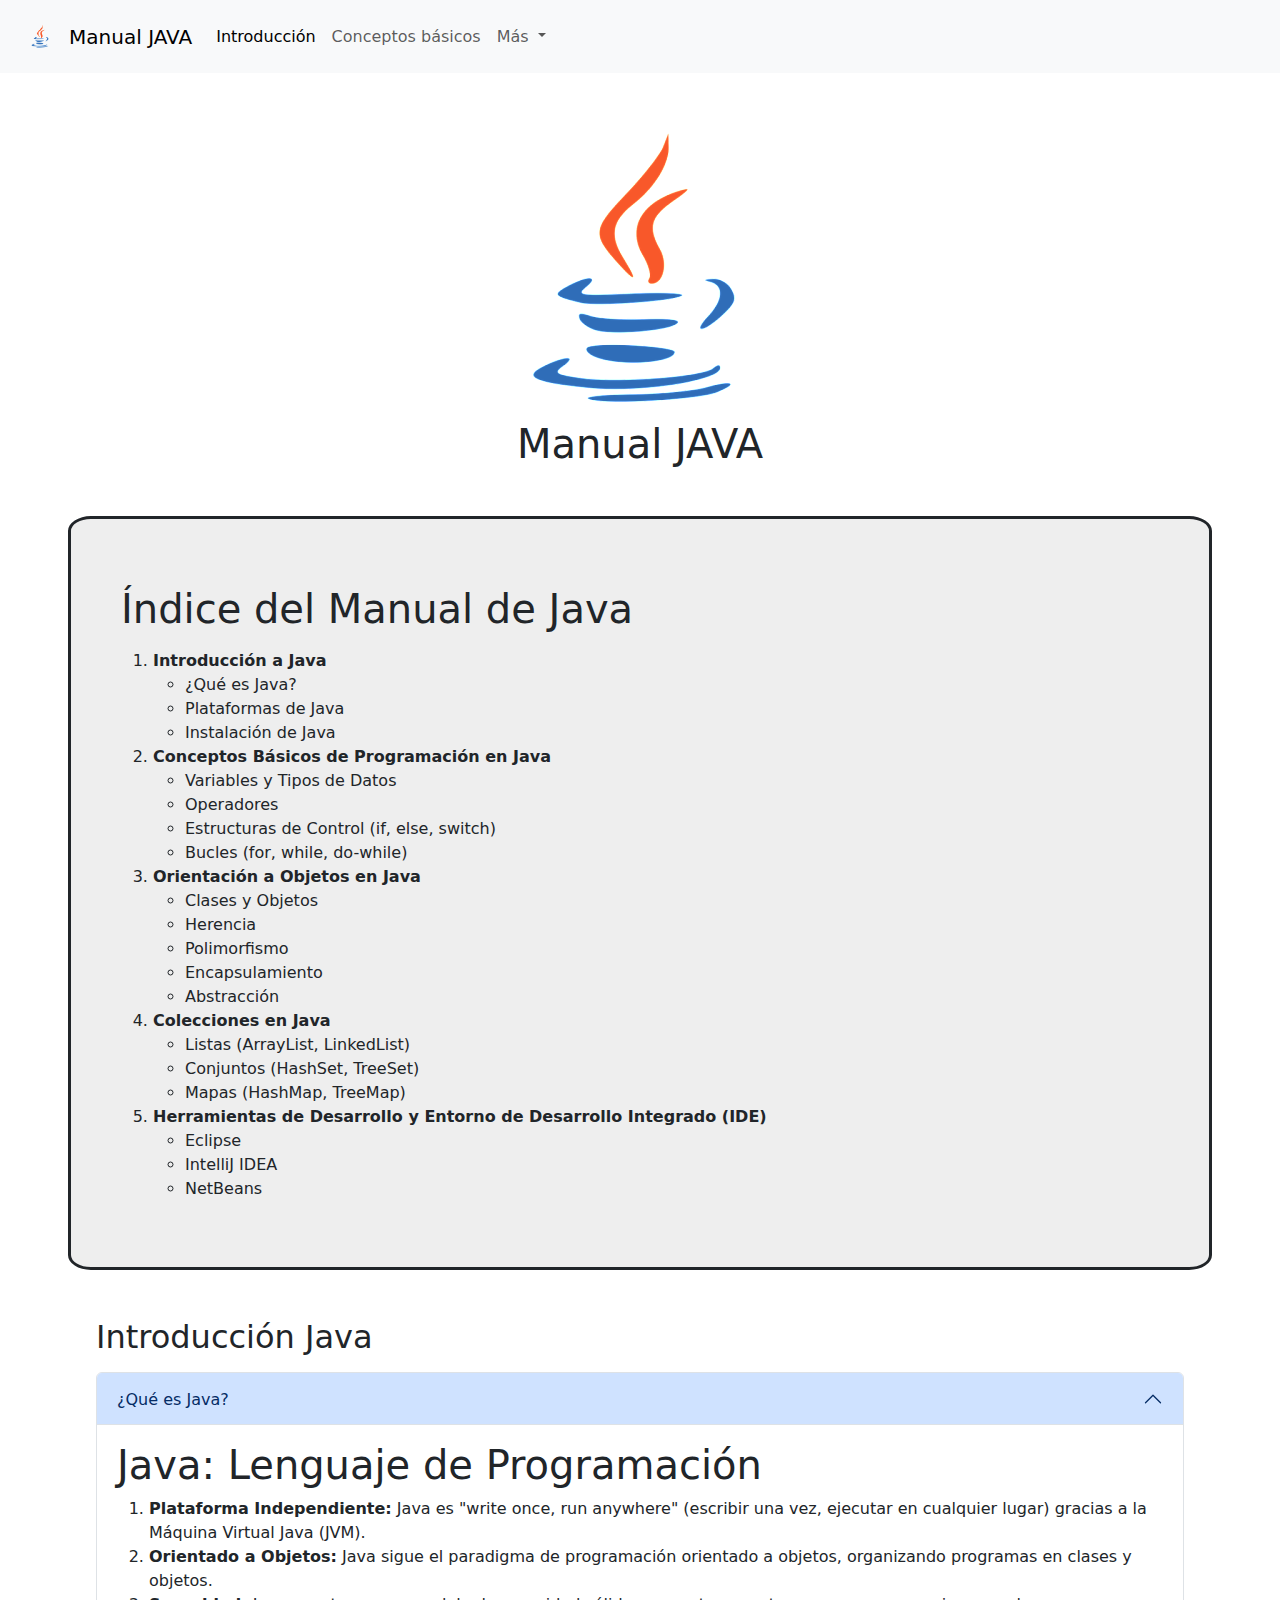
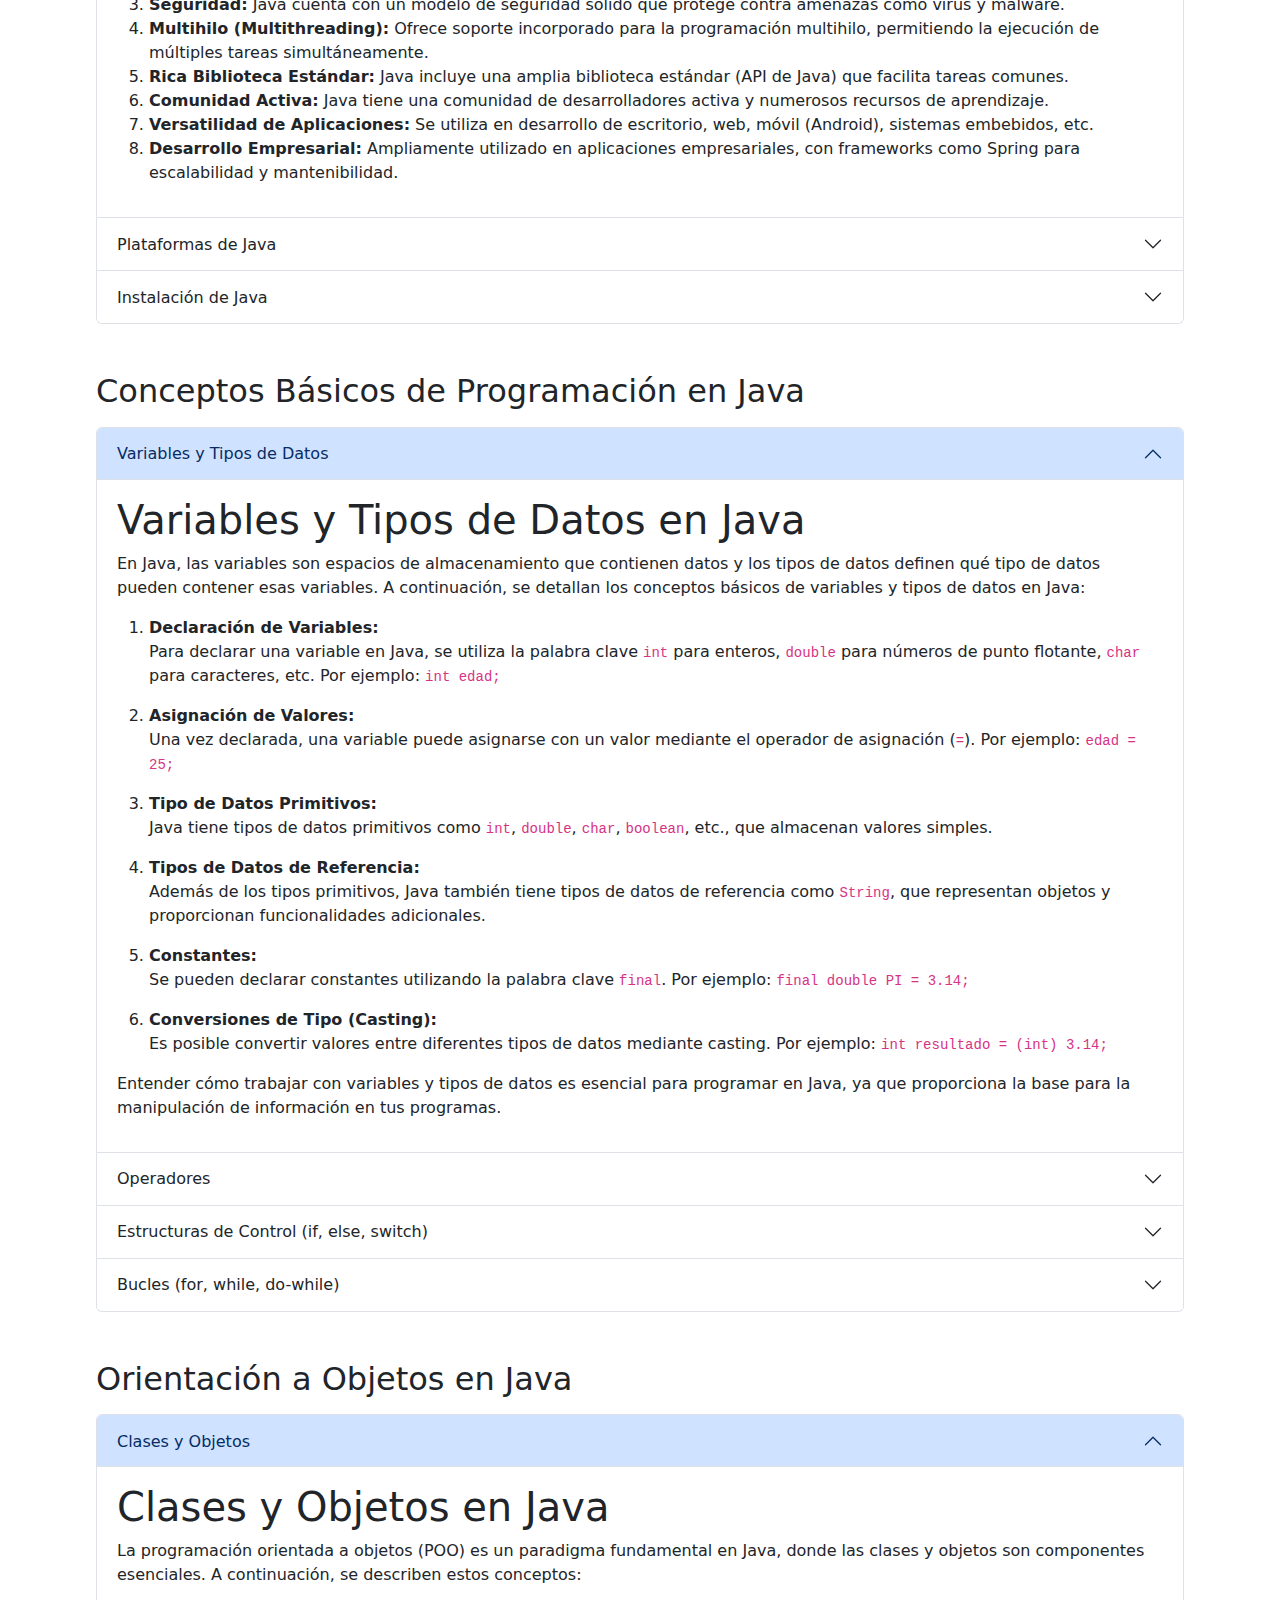
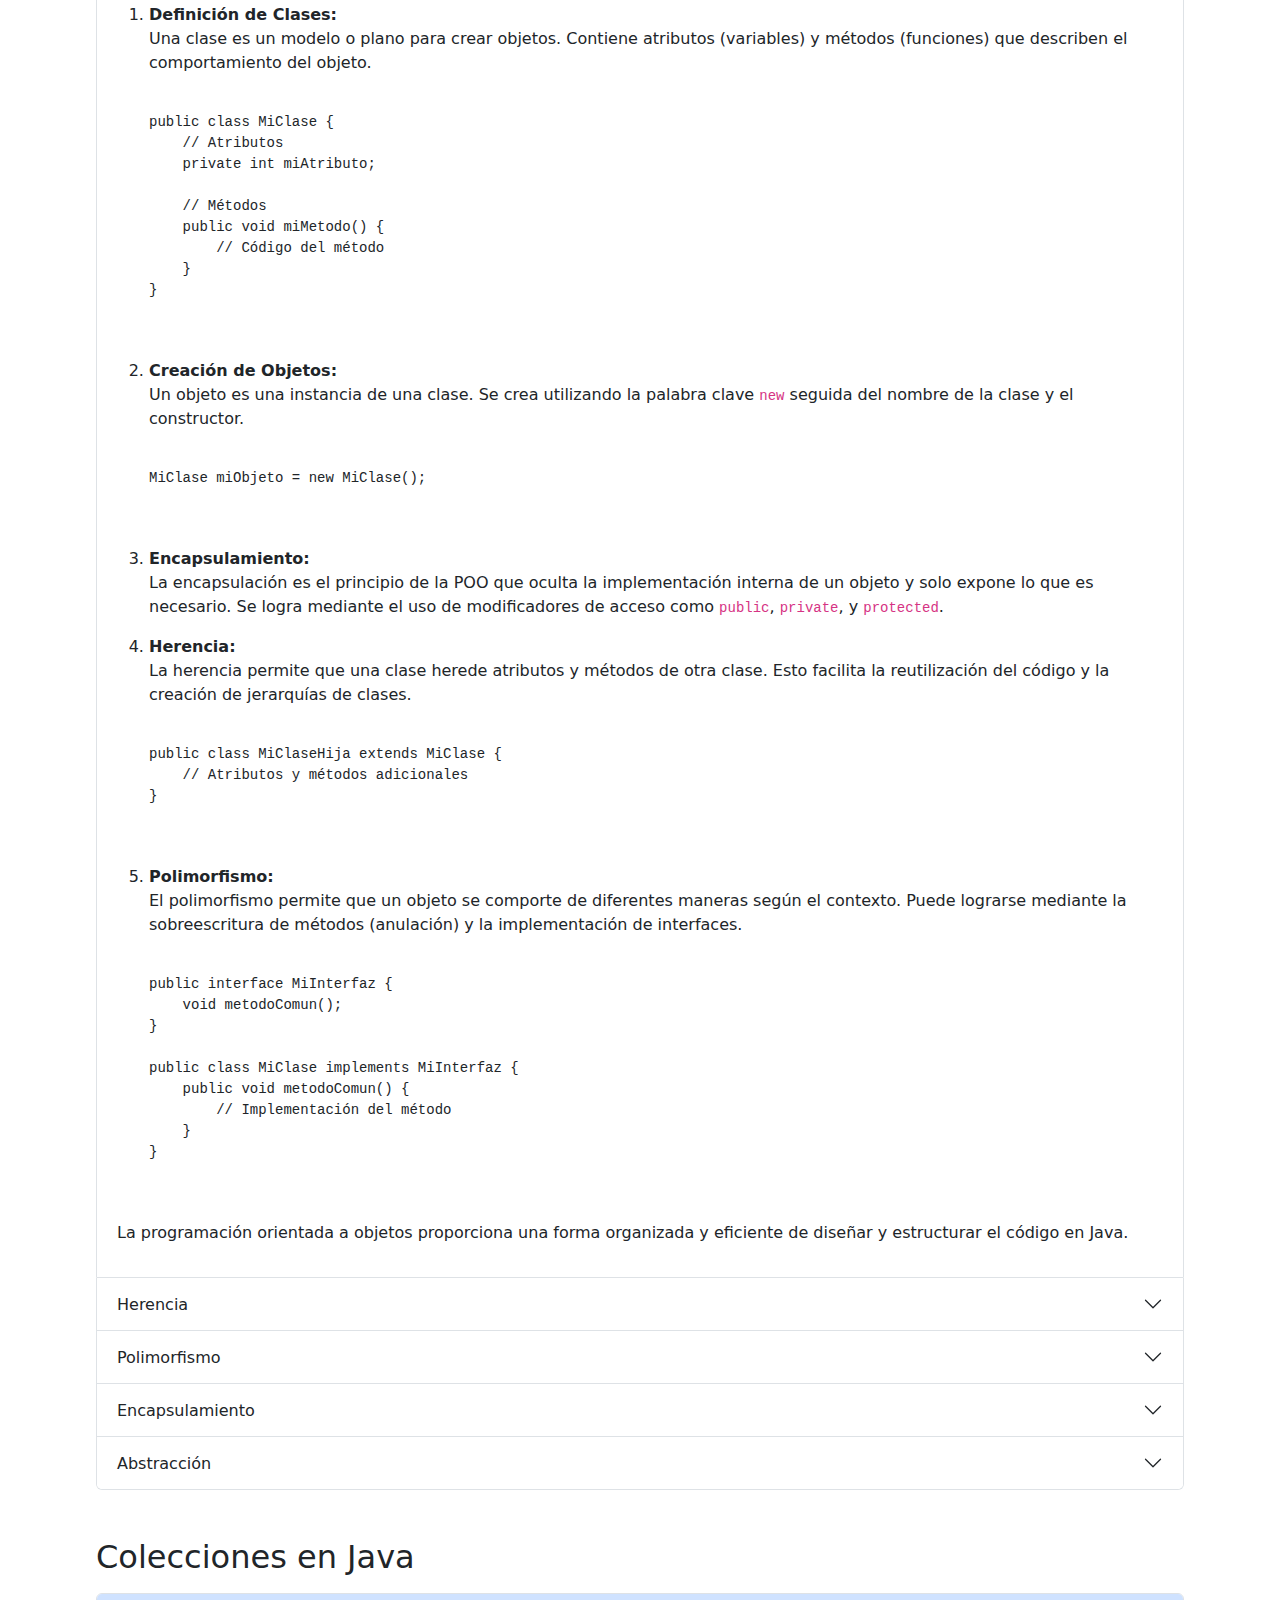
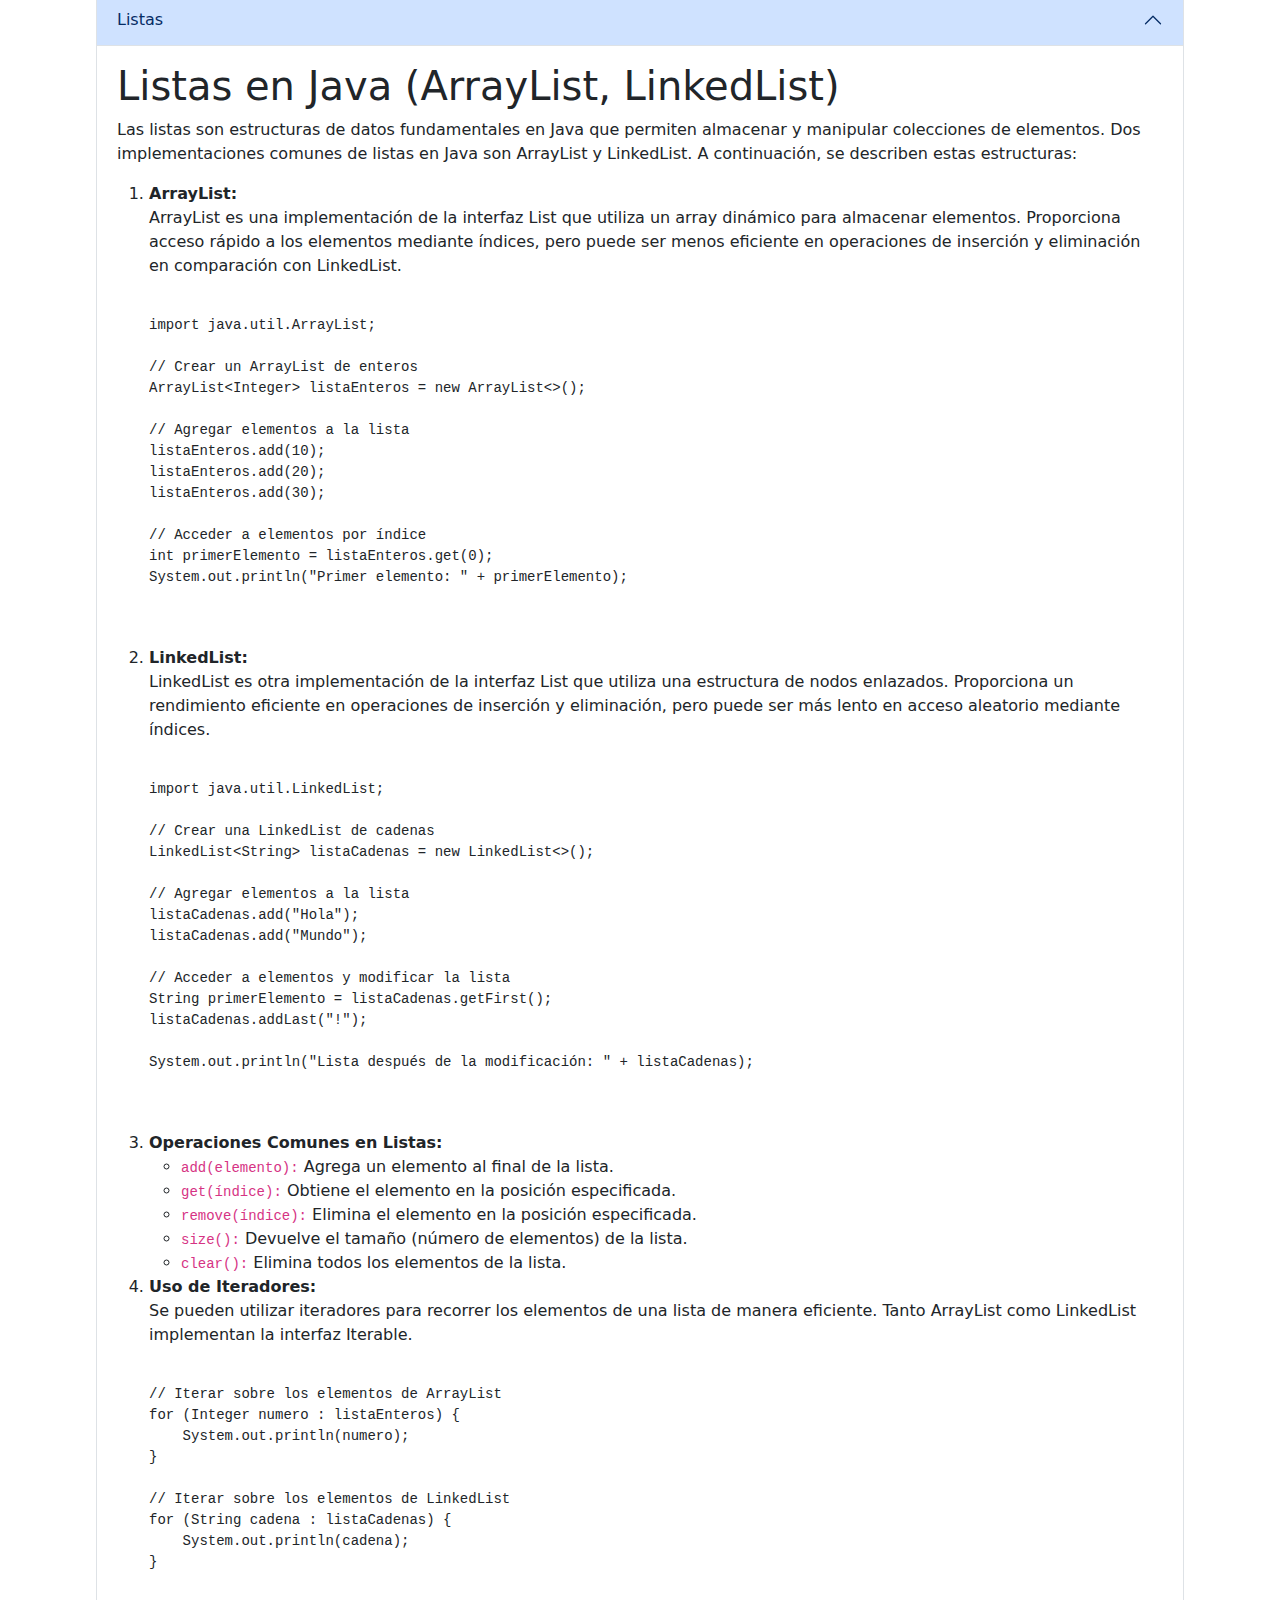
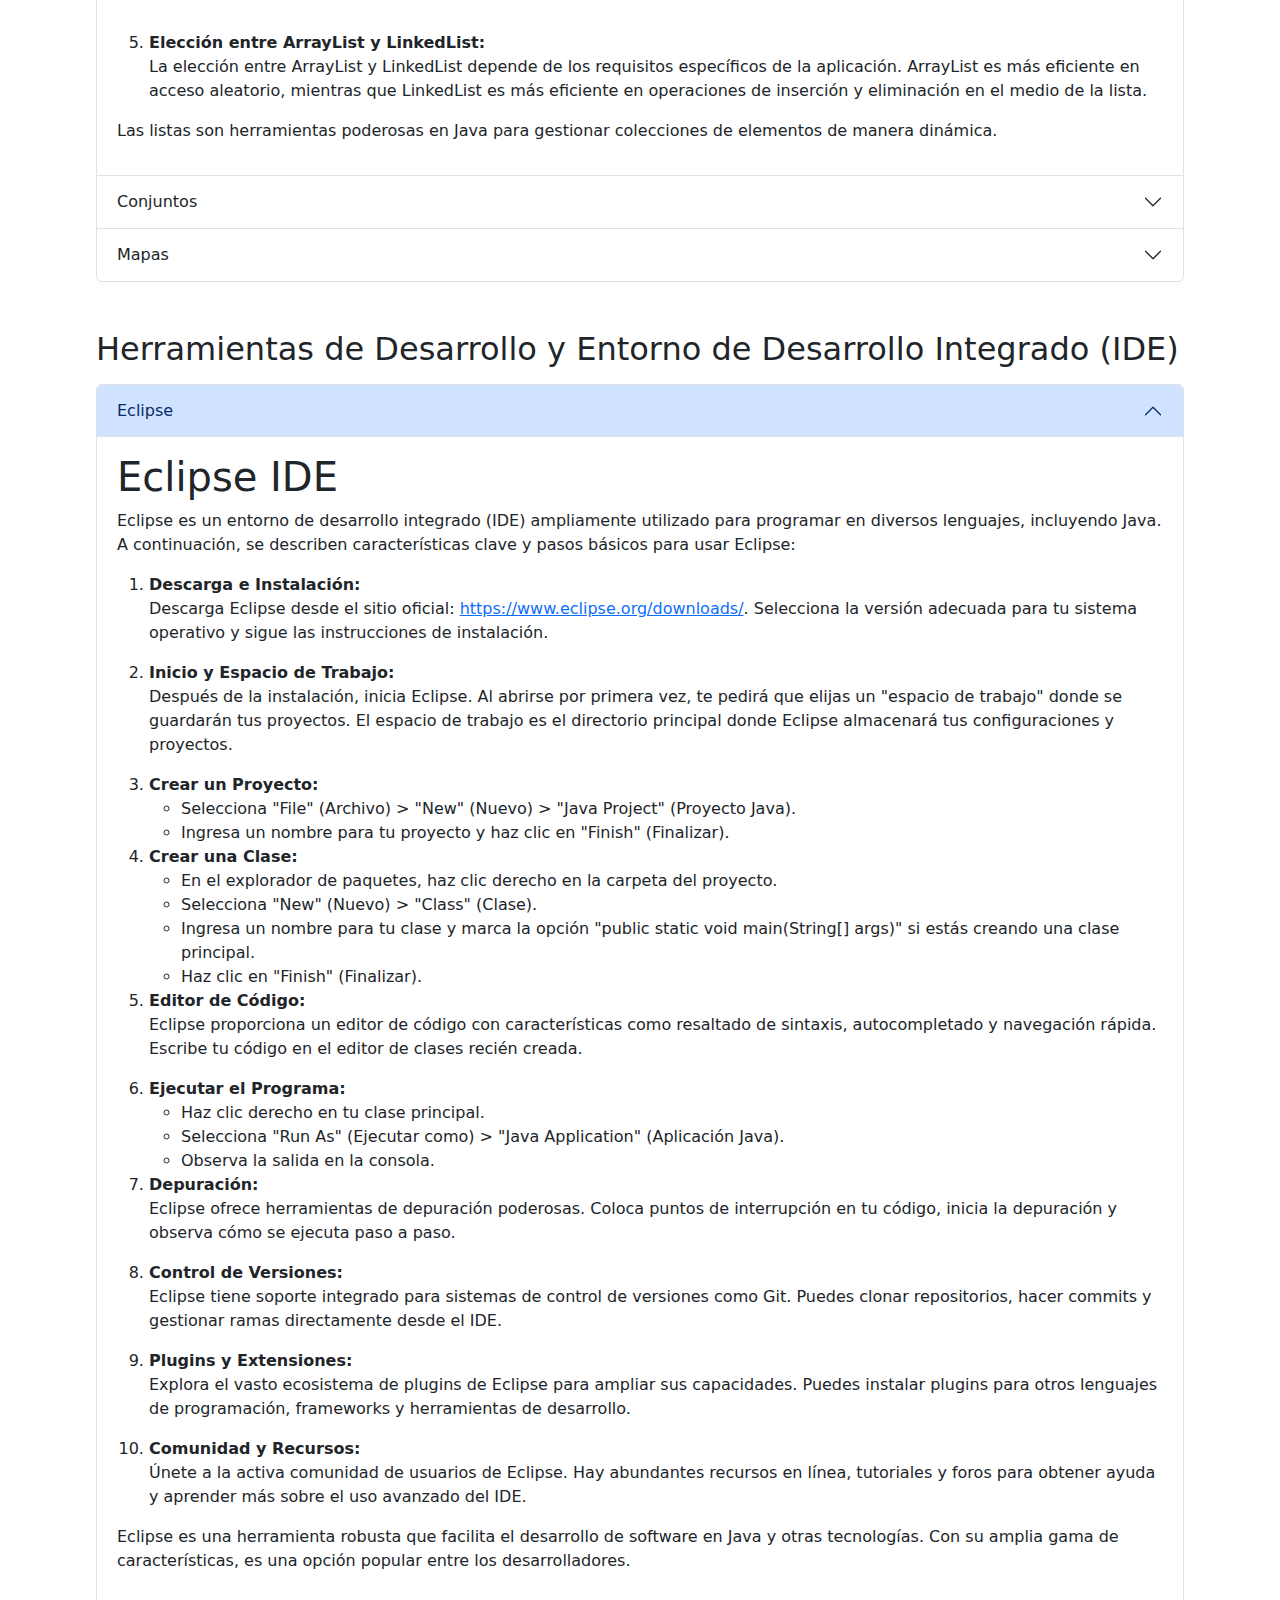
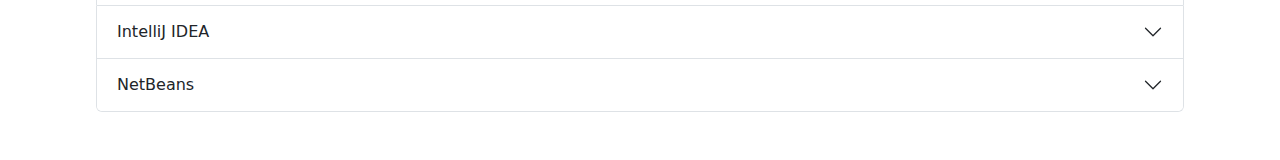
<file: index.html>
<!DOCTYPE html>
<html lang="en">

<head>
    <meta charset="UTF-8">
    <meta name="viewport" content="width=device-width, initial-scale=1.0">
    <meta name="description" content="Manual de Java">
    <meta name="author" content="Javier Macías Lara - I1I19">
    <link rel="stylesheet" href="manualjava.css">
    <link rel="stylesheet" href="https://cdn.jsdelivr.net/npm/bootstrap@5.3.0/dist/css/bootstrap.min.css">
    <!-- <script src="https://cdn.jsdelivr.net/npm/bootstrap@5.0.2/dist/js/bootstrap.bundle.min.js"
        integrity="sha384-MrcW6ZMFYlzcLA8Nl+NtUVF0sA7MsXsP1UyJoMp4YLEuNSfAP+JcXn/tWtIaxVXM"
        crossorigin="anonymous"></script>
    <script src="./assets/js/main.js" type="module"></script> -->
    <script src="https://cdn.jsdelivr.net/npm/@popperjs/core@2.10.2/dist/umd/popper.min.js"></script>
    <script src="https://cdn.jsdelivr.net/npm/bootstrap@5.3.0/dist/js/bootstrap.bundle.min.js"></script>
    <title>Manual JAVA</title>
</head>

<body>
    <div id="top">
        <br>
        <br>
        <br>
        <br>
        <br>
    </div>

    <!-- Barra de navegación -->
    <nav id="navbar" class="navbar navbar-expand-lg fixed-top bg-light">
        <div class="container-fluid">
            <img src="java.png" alt="Logo" width="2%" height="1%" class="d-inline-block align-text-top mx-3 my-3">
            <a class="navbar-brand" href="#top">Manual JAVA</a>
            <button class="navbar-toggler" type="button" data-bs-toggle="collapse"
                data-bs-target="#navbarSupportedContent" aria-controls="navbarSupportedContent" aria-expanded="false"
                aria-label="Toggle navigation">
                <span class="navbar-toggler-icon"></span>
            </button>
            <div class="collapse navbar-collapse" id="navbarSupportedContent">
                <ul class="navbar-nav me-auto mb-2 mb-lg-0">
                    <li class="nav-item">
                        <a class="nav-link active" aria-current="page" href="#Intro">Introducción</a>
                    </li>
                    <li class="nav-item">
                        <a class="nav-link" href="#Concepts">Conceptos básicos</a>
                    </li>
                    <li class="nav-item dropdown">
                        <a class="nav-link dropdown-toggle" href="#" role="button" data-bs-toggle="dropdown"
                            aria-expanded="false">
                            Más
                        </a>
                        <ul class="dropdown-menu">
                            <li><a class="dropdown-item" href="#POO">Orientación a Objetos en Java</a></li>
                            <!-- <li><a class="dropdown-item" href="#">Manejo de Errores y Excepciones</a></li> -->
                            <li><a class="dropdown-item" href="#Colections">Colecciones en Java</a></li>
                            <!-- <li><a class="dropdown-item" href="#">Entrada/Salida (E/S) en Java</a></li>
                            <li><a class="dropdown-item" href="#">Programación Multihilo en Java</a></li>
                            <li><a class="dropdown-item" href="#">Interfaz Gráfica de Usuario (GUI)</a></li>
                            <li><a class="dropdown-item" href="#">Manejo de Eventos en Java</a></li>
                            <li><a class="dropdown-item" href="#">Acceso a Bases de Datos con JDBC</a></li>
                            <li><a class="dropdown-item" href="#">Desarrollo de Aplicaciones Web con Java</a></li>
                            <li><a class="dropdown-item" href="#">Pruebas Unitarias en Java</a></li>
                            <li><a class="dropdown-item" href="#">Despliegue de Aplicaciones Java</a></li>
                            <li><a class="dropdown-item" href="#">Integración de Java con otras Tecnologías</a></li>
                            <li><a class="dropdown-item" href="#">Desarrollo de Aplicaciones Empresariales con Java EE</a></li> -->
                            <li>
                                <hr class="dropdown-divider">
                            </li>
                            <li><a class="dropdown-item" href="#IDEs">Herramientas de Desarrollo y Entorno de Desarrollo
                                    Integrado (IDE)</a></li>
                        </ul>
                    </li>
                </ul>
                <!-- <form id="searchForm" class="d-flex" role="search">
                    <input id="searchInput" class="form-control me-2" type="search" placeholder="Buscar..."
                        aria-label="Buscar...">
                    <button class="btn btn-outline-success" type="submit">Buscar</button>
                </form>
                <script>
                    document.getElementById('searchForm').addEventListener('submit', function (event) {
                        // Evitar el comportamiento predeterminado de enviar el formulario
                        event.preventDefault();

                        // Obtener el valor de la barra de búsqueda
                        var searchTerm = document.getElementById('searchInput').value;

                        // Aquí puedes realizar acciones con el término de búsqueda (por ejemplo, mostrar resultados en la página o enviar una solicitud al servidor)
                        console.log('Término de búsqueda:', searchTerm);
                    });
                </script> -->
            </div>
        </div>
    </nav>

    <!-- Cabecera -->
    <div class="imagen-logo">
        <img src="java.png" alt="Logo">
        <h1>Manual JAVA</h1>
    </div>

    <div class="my-5 mx-5">

        <!-- Indice -->
        <div class="content-container">
            <h1 class="my-3">Índice del Manual de Java</h1>

            <ol>
                <li><strong>Introducción a Java</strong>
                    <ul>
                        <li>¿Qué es Java?</li>
                        <li>Plataformas de Java</li>
                        <li>Instalación de Java</li>
                    </ul>
                </li>
                <li><strong>Conceptos Básicos de Programación en Java</strong>
                    <ul>
                        <li>Variables y Tipos de Datos</li>
                        <li>Operadores</li>
                        <li>Estructuras de Control (if, else, switch)</li>
                        <li>Bucles (for, while, do-while)</li>
                    </ul>
                </li>
                <li><strong>Orientación a Objetos en Java</strong>
                    <ul>
                        <li>Clases y Objetos</li>
                        <li>Herencia</li>
                        <li>Polimorfismo</li>
                        <li>Encapsulamiento</li>
                        <li>Abstracción</li>
                    </ul>
                </li>
                <!-- <li><strong>Manejo de Errores y Excepciones</strong>
                    <ul>
                        <li>Try, catch, finally</li>
                        <li>Creación de Excepciones personalizadas</li>
                    </ul>
                </li> -->
                <li><strong>Colecciones en Java</strong>
                    <ul>
                        <li>Listas (ArrayList, LinkedList)</li>
                        <li>Conjuntos (HashSet, TreeSet)</li>
                        <li>Mapas (HashMap, TreeMap)</li>
                    </ul>
                </li>
                <!-- <li><strong>Entrada/Salida (E/S) en Java</strong>
                    <ul>
                        <li>Lectura y escritura de archivos</li>
                        <li>Operaciones con flujos de datos</li>
                    </ul>
                </li>
                <li><strong>Programación Multihilo en Java</strong>
                    <ul>
                        <li>Creación de hilos</li>
                        <li>Sincronización de hilos</li>
                    </ul>
                </li>
                <li><strong>Interfaz Gráfica de Usuario (GUI)</strong>
                    <ul>
                        <li>Introducción a Swing</li>
                        <li>Creación de interfaces gráficas</li>
                    </ul>
                </li>
                <li><strong>Manejo de Eventos en Java</strong>
                    <ul>
                        <li>EventListeners</li>
                        <li>EventObjects</li>
                    </ul>
                </li>
                <li><strong>Acceso a Bases de Datos con JDBC</strong>
                    <ul>
                        <li>Conexión a bases de datos</li>
                        <li>Consultas SQL</li>
                    </ul>
                </li>
                <li><strong>Desarrollo de Aplicaciones Web con Java</strong>
                    <ul>
                        <li>Servlets</li>
                        <li>JavaServer Pages (JSP)</li>
                        <li>Frameworks web (por ejemplo, Spring)</li>
                    </ul>
                </li>
                <li><strong>Pruebas Unitarias en Java</strong>
                    <ul>
                        <li>JUnit</li>
                        <li>Estrategias de pruebas</li>
                    </ul>
                </li>
                <li><strong>Despliegue de Aplicaciones Java</strong>
                    <ul>
                        <li>Empaquetado (JAR, WAR)</li>
                        <li>Servidores de aplicaciones</li>
                    </ul>
                </li>
                <li><strong>Integración de Java con otras Tecnologías</strong>
                    <ul>
                        <li>Uso de APIs externas</li>
                        <li>Consumo de servicios web</li>
                    </ul>
                </li>
                <li><strong>Desarrollo de Aplicaciones Empresariales con Java EE (opcional)</strong>
                    <ul>
                        <li>Enterprise JavaBeans (EJB)</li>
                        <li>Java Persistence API (JPA)</li>
                    </ul>
                </li> -->
                <li><strong>Herramientas de Desarrollo y Entorno de Desarrollo Integrado (IDE)</strong>
                    <ul>
                        <li>Eclipse</li>
                        <li>IntelliJ IDEA</li>
                        <li>NetBeans</li>
                    </ul>
                </li>
            </ol>
        </div>

        <div class="my-5 mx-5">

            <!-- Acordeones de explicaciones -->
            <div class="my-5"></div>
            <h2 id="Intro" class="my-3">Introducción Java</h2>
            <div class="accordion" id="accordionExample">
                <div class="accordion-item">
                    <h2 class="accordion-header">
                        <button class="accordion-button" type="button" data-bs-toggle="collapse"
                            data-bs-target="#collapseOne" aria-expanded="true" aria-controls="collapseOne">
                            ¿Qué es Java?
                        </button>
                    </h2>
                    <div id="collapseOne" class="accordion-collapse collapse show" data-bs-parent="#accordionExample">
                        <div class="accordion-body">
                            <h1>Java: Lenguaje de Programación</h1>

                            <ol>
                                <li>
                                    <strong>Plataforma Independiente:</strong> Java es "write once, run anywhere"
                                    (escribir
                                    una vez, ejecutar en cualquier lugar) gracias a la Máquina Virtual Java (JVM).
                                </li>
                                <li>
                                    <strong>Orientado a Objetos:</strong> Java sigue el paradigma de programación
                                    orientado
                                    a objetos, organizando programas en clases y objetos.
                                </li>
                                <li>
                                    <strong>Seguridad:</strong> Java cuenta con un modelo de seguridad sólido que
                                    protege
                                    contra amenazas como virus y malware.
                                </li>
                                <li>
                                    <strong>Multihilo (Multithreading):</strong> Ofrece soporte incorporado para la
                                    programación multihilo, permitiendo la ejecución de múltiples tareas
                                    simultáneamente.
                                </li>
                                <li>
                                    <strong>Rica Biblioteca Estándar:</strong> Java incluye una amplia biblioteca
                                    estándar
                                    (API de Java) que facilita tareas comunes.
                                </li>
                                <li>
                                    <strong>Comunidad Activa:</strong> Java tiene una comunidad de desarrolladores
                                    activa y
                                    numerosos recursos de aprendizaje.
                                </li>
                                <li>
                                    <strong>Versatilidad de Aplicaciones:</strong> Se utiliza en desarrollo de
                                    escritorio,
                                    web, móvil (Android), sistemas embebidos, etc.
                                </li>
                                <li>
                                    <strong>Desarrollo Empresarial:</strong> Ampliamente utilizado en aplicaciones
                                    empresariales, con frameworks como Spring para escalabilidad y mantenibilidad.
                                </li>
                            </ol>
                        </div>
                    </div>
                </div>
                <div class="accordion-item">
                    <h2 class="accordion-header">
                        <button class="accordion-button collapsed" type="button" data-bs-toggle="collapse"
                            data-bs-target="#collapseTwo" aria-expanded="false" aria-controls="collapseTwo">
                            Plataformas de Java
                        </button>
                    </h2>
                    <div id="collapseTwo" class="accordion-collapse collapse" data-bs-parent="#accordionExample">
                        <div class="accordion-body">
                            <h1>Plataformas de Java</h1>

                            <p>Java es una tecnología versátil que se utiliza en diversas plataformas. A
                                continuación,
                                se
                                detallan algunas de las principales plataformas de Java:</p>

                            <ol>
                                <li>
                                    <strong>Java Standard Edition (Java SE):</strong>
                                    <p>Esta es la plataforma básica de Java y proporciona el entorno de ejecución
                                        estándar y
                                        las bibliotecas esenciales para el desarrollo de aplicaciones independientes
                                        de
                                        la
                                        plataforma.</p>
                                </li>
                                <li>
                                    <strong>Java Enterprise Edition (Java EE):</strong>
                                    <p>Java EE es una extensión de Java SE que proporciona bibliotecas y APIs
                                        adicionales
                                        para el desarrollo de aplicaciones empresariales, especialmente aquellas que
                                        requieren escalabilidad y transacciones distribuidas.</p>
                                </li>
                                <li>
                                    <strong>Java Micro Edition (Java ME):</strong>
                                    <p>Diseñada para dispositivos con recursos limitados, Java ME permite el
                                        desarrollo
                                        de
                                        aplicaciones para dispositivos móviles, sistemas embebidos y otros
                                        dispositivos
                                        con
                                        capacidad de conectividad.</p>
                                </li>
                                <li>
                                    <strong>Android:</strong>
                                    <p>Java es el lenguaje principal para el desarrollo de aplicaciones en la
                                        plataforma
                                        Android. Se utiliza en combinación con el kit de desarrollo de software
                                        (SDK) de
                                        Android para crear aplicaciones para dispositivos móviles.</p>
                                </li>
                                <li>
                                    <strong>JavaFX:</strong>
                                    <p>JavaFX es una plataforma para la creación de aplicaciones ricas en contenido,
                                        incluidas aplicaciones con interfaces gráficas de usuario (GUI) avanzadas y
                                        experiencias multimedia.</p>
                                </li>
                                <li>
                                    <strong>Otras Plataformas:</strong>
                                    <p>Java se utiliza en una variedad de contextos, desde desarrollo de servidores
                                        hasta
                                        sistemas integrados y soluciones empresariales.</p>
                                </li>
                            </ol>

                            <p>La elección de la plataforma de Java dependerá de los requisitos específicos de tu
                                proyecto y
                                del tipo de aplicación que estás desarrollando.</p>
                        </div>
                    </div>
                </div>
                <div class="accordion-item">
                    <h2 class="accordion-header">
                        <button class="accordion-button collapsed" type="button" data-bs-toggle="collapse"
                            data-bs-target="#collapseThree" aria-expanded="false" aria-controls="collapseThree">
                            Instalación de Java
                        </button>
                    </h2>
                    <div id="collapseThree" class="accordion-collapse collapse" data-bs-parent="#accordionExample">
                        <div class="accordion-body">
                            <h1>Instalación de Java</h1>

                            <p>La instalación de Java es un paso fundamental para comenzar a desarrollar en este
                                lenguaje. A
                                continuación, se describen los pasos básicos:</p>

                            <ol>
                                <li>
                                    <strong>Descargar Java:</strong>
                                    <p>Visita el sitio web oficial de Java en <a
                                            href="https://www.oracle.com/java/technologies/javase-downloads.html">Oracle
                                            Java Downloads</a> o utiliza un proveedor de OpenJDK como AdoptOpenJDK.
                                    </p>
                                </li>
                                <li>
                                    <strong>Seleccionar la Versión:</strong>
                                    <p>Elige la versión de Java que mejor se adapte a tus necesidades. Puede ser la
                                        versión
                                        estándar (Java SE) o una específica para desarrollo empresarial (Java EE).
                                    </p>
                                </li>
                                <li>
                                    <strong>Descargar e Instalar:</strong>
                                    <p>Descarga el instalador adecuado para tu sistema operativo y sigue las
                                        instrucciones
                                        para completar la instalación.</p>
                                </li>
                                <li>
                                    <strong>Configurar Variables de Entorno:</strong>
                                    <p>Configura las variables de entorno como <code>JAVA_HOME</code> y agrega el
                                        directorio
                                        <code>bin</code> al <code>PATH</code> para facilitar el uso de comandos Java
                                        desde
                                        la línea de comandos.
                                    </p>
                                </li>
                                <li>
                                    <strong>Verificar la Instalación:</strong>
                                    <p>Abre una ventana de terminal o símbolo del sistema y ejecuta
                                        <code>java -version</code> para verificar que la instalación fue exitosa.
                                    </p>
                                </li>
                            </ol>

                            <p>Con estos pasos, deberías tener Java instalado y listo para comenzar a desarrollar
                                aplicaciones.</p>
                        </div>
                    </div>
                </div>
            </div>

            <div class="my-5"></div>
            <h2 id="Concepts" class="my-3">Conceptos Básicos de Programación en Java</h2>
            <div class="accordion" id="accordionExample">
                <div class="accordion-item">
                    <h2 class="accordion-header">
                        <button class="accordion-button" type="button" data-bs-toggle="collapse"
                            data-bs-target="#collapseFour" aria-expanded="false" aria-controls="collapseFour">
                            Variables y Tipos de Datos
                        </button>
                    </h2>
                    <div id="collapseFour" class="accordion-collapse collapse show" data-bs-parent="#accordionExample">
                        <div class="accordion-body">
                            <h1>Variables y Tipos de Datos en Java</h1>

                            <p>En Java, las variables son espacios de almacenamiento que contienen datos y los tipos
                                de
                                datos definen qué tipo de datos pueden contener esas variables. A continuación, se
                                detallan
                                los conceptos básicos de variables y tipos de datos en Java:</p>

                            <ol>
                                <li>
                                    <strong>Declaración de Variables:</strong>
                                    <p>Para declarar una variable en Java, se utiliza la palabra clave
                                        <code>int</code>
                                        para
                                        enteros, <code>double</code> para números de punto flotante,
                                        <code>char</code>
                                        para
                                        caracteres, etc. Por ejemplo: <code>int edad;</code>
                                    </p>
                                </li>
                                <li>
                                    <strong>Asignación de Valores:</strong>
                                    <p>Una vez declarada, una variable puede asignarse con un valor mediante el
                                        operador
                                        de
                                        asignación (<code>=</code>). Por ejemplo: <code>edad = 25;</code></p>
                                </li>
                                <li>
                                    <strong>Tipo de Datos Primitivos:</strong>
                                    <p>Java tiene tipos de datos primitivos como <code>int</code>,
                                        <code>double</code>,
                                        <code>char</code>, <code>boolean</code>, etc., que almacenan valores
                                        simples.
                                    </p>
                                </li>
                                <li>
                                    <strong>Tipos de Datos de Referencia:</strong>
                                    <p>Además de los tipos primitivos, Java también tiene tipos de datos de
                                        referencia
                                        como
                                        <code>String</code>, que representan objetos y proporcionan funcionalidades
                                        adicionales.
                                    </p>
                                </li>
                                <li>
                                    <strong>Constantes:</strong>
                                    <p>Se pueden declarar constantes utilizando la palabra clave <code>final</code>.
                                        Por
                                        ejemplo: <code>final double PI = 3.14;</code></p>
                                </li>
                                <li>
                                    <strong>Conversiones de Tipo (Casting):</strong>
                                    <p>Es posible convertir valores entre diferentes tipos de datos mediante
                                        casting.
                                        Por
                                        ejemplo: <code>int resultado = (int) 3.14;</code></p>
                                </li>
                            </ol>

                            <p>Entender cómo trabajar con variables y tipos de datos es esencial para programar en
                                Java,
                                ya
                                que proporciona la base para la manipulación de información en tus programas.</p>
                        </div>
                    </div>
                </div>
                <div class="accordion-item">
                    <h2 class="accordion-header">
                        <button class="accordion-button collapsed" type="button" data-bs-toggle="collapse"
                            data-bs-target="#collapseFive" aria-expanded="false" aria-controls="collapseFive">
                            Operadores
                        </button>
                    </h2>
                    <div id="collapseFive" class="accordion-collapse collapse" data-bs-parent="#accordionExample">
                        <div class="accordion-body">
                            <h1>Operadores en Java</h1>

                            <p>Los operadores son símbolos especiales que realizan operaciones en una o más
                                variables.
                                En
                                Java, hay varios tipos de operadores que se pueden clasificar en diferentes
                                categorías.
                                A
                                continuación, se presentan los operadores fundamentales:</p>

                            <ol>
                                <li>
                                    <strong>Operadores Aritméticos:</strong>
                                    <p>Realizan operaciones matemáticas básicas, como suma (<code>+</code>), resta
                                        (<code>-</code>), multiplicación (<code>*</code>), división
                                        (<code>/</code>), y
                                        módulo (<code>%</code>).</p>
                                </li>
                                <li>
                                    <strong>Operadores de Asignación:</strong>
                                    <p>Asignan valores a variables. El operador de asignación básico es
                                        (<code>=</code>),
                                        pero también hay operadores combinados como (<code>+=</code>,
                                        <code>-=</code>,
                                        etc.).
                                    </p>
                                </li>
                                <li>
                                    <strong>Operadores de Comparación:</strong>
                                    <p>Comparan dos valores y devuelven un resultado booleano (<code>true</code> o
                                        <code>false</code>). Ejemplos incluyen (<code>==</code>, <code>!=</code>,
                                        <code>&lt;</code>, <code>&gt;</code>, <code>&lt;=</code>,
                                        <code>&gt;=</code>).
                                    </p>
                                </li>
                                <li>
                                    <strong>Operadores Lógicos:</strong>
                                    <p>Realizan operaciones lógicas en valores booleanos. Los operadores lógicos
                                        incluyen
                                        (<code>&&</code> para "y", <code>||</code> para "o", <code>!</code> para
                                        "no").
                                    </p>
                                </li>
                                <li>
                                    <strong>Operadores de Incremento/Decremento:</strong>
                                    <p>Incrementan (<code>++</code>) o decrementan (<code>--</code>) el valor de una
                                        variable en una unidad.</p>
                                </li>
                                <li>
                                    <strong>Operadores de Concatenación:</strong>
                                    <p>En el caso de cadenas, el operador (<code>+</code>) se utiliza para
                                        concatenar o
                                        unir
                                        dos cadenas.</p>
                                </li>
                                <li>
                                    <strong>Operadores de Ternario:</strong>
                                    <p>Permiten tomar decisiones basadas en una condición. El operador ternario
                                        (<code>?</code>) es una forma abreviada de la estructura
                                        <code>if-else</code>.
                                    </p>
                                </li>
                                <li>
                                    <strong>Operadores de Desplazamiento (Bitwise):</strong>
                                    <p>Realizan desplazamientos de bits en operaciones con números enteros. Los
                                        operadores
                                        incluyen (<code>&lt;&lt;</code> para desplazamiento a la izquierda,
                                        <code>&gt;&gt;</code> para desplazamiento a la derecha).
                                    </p>
                                </li>
                            </ol>

                            <p>Comprender cómo utilizar estos operadores es esencial para realizar operaciones
                                efectivas
                                en
                                programas Java.</p>
                        </div>
                    </div>
                </div>
                <div class="accordion-item">
                    <h2 class="accordion-header">
                        <button class="accordion-button collapsed" type="button" data-bs-toggle="collapse"
                            data-bs-target="#collapseSix" aria-expanded="false" aria-controls="collapseSix">
                            Estructuras de Control (if, else, switch)
                        </button>
                    </h2>
                    <div id="collapseSix" class="accordion-collapse collapse" data-bs-parent="#accordionExample">
                        <div class="accordion-body">
                            <h1>Estructuras de Control en Java</h1>

                            <p>Las estructuras de control en Java permiten tomar decisiones y controlar el flujo de
                                ejecución del programa. Las más comunes son las estructuras <code>if</code>,
                                <code>else</code> y <code>switch</code>. A continuación, se describen estas
                                estructuras:
                            </p>

                            <ol>
                                <li>
                                    <strong>Condicionales if-else:</strong>
                                    <p>La estructura <code>if</code> permite ejecutar un bloque de código si una
                                        condición es verdadera. Si la condición es falsa, se puede proporcionar un
                                        bloque <code>else</code> que se ejecutará en su lugar.</p>
                                    <pre>
                <code>
if (condicion) {
    // Código a ejecutar si la condición es verdadera
} else {
    // Código a ejecutar si la condición es falsa
}
                </code>
            </pre>
                                </li>
                                <li>
                                    <strong>Estructuras anidadas if-else:</strong>
                                    <p>Es posible anidar varias estructuras <code>if-else</code> para manejar
                                        múltiples
                                        condiciones.</p>
                                    <pre>
                <code>
if (condicion1) {
    // Código a ejecutar si la condición 1 es verdadera
} else if (condicion2) {
    // Código a ejecutar si la condición 1 es falsa y la condición 2 es verdadera
} else {
    // Código a ejecutar si ninguna condición es verdadera
}
                </code>
            </pre>
                                </li>
                                <li>
                                    <strong>Estructura switch:</strong>
                                    <p>La estructura <code>switch</code> permite evaluar el valor de una expresión y
                                        ejecutar diferentes bloques de código según el valor. Se utiliza cuando se
                                        tienen múltiples casos posibles.</p>
                                    <pre>
                <code>
switch (expresion) {
    case valor1:
        // Código a ejecutar si expresion es igual a valor1
        break;
    case valor2:
        // Código a ejecutar si expresion es igual a valor2
        break;
    // Más casos...
    default:
        // Código a ejecutar si ningún caso coincide
}
                </code>
            </pre>
                                </li>
                            </ol>

                            <p>Estas estructuras de control son esenciales para dirigir el flujo de ejecución de un
                                programa y permiten que los programas tomen decisiones dinámicamente.</p>
                        </div>
                    </div>
                </div>
                <div class="accordion-item">
                    <h2 class="accordion-header">
                        <button class="accordion-button collapsed" type="button" data-bs-toggle="collapse"
                            data-bs-target="#collapseSeven" aria-expanded="false" aria-controls="collapseSeven">
                            Bucles (for, while, do-while)
                        </button>
                    </h2>
                    <div id="collapseSeven" class="accordion-collapse collapse" data-bs-parent="#accordionExample">
                        <div class="accordion-body">
                            <h1>Bucles en Java</h1>

                            <p>Los bucles permiten ejecutar repetidamente un bloque de código mientras se cumple una
                                condición. En Java, los bucles más comunes son <code>for</code>, <code>while</code>
                                y
                                <code>do-while</code>. A continuación, se describen estas estructuras:
                            </p>

                            <ol>
                                <li>
                                    <strong>Bucle for:</strong>
                                    <p>El bucle <code>for</code> permite especificar la inicialización, la condición
                                        de
                                        continuación y la expresión de actualización en una sola línea.</p>
                                    <pre>
                <code>
for (inicialización; condición; expresión de actualización) {
    // Código a ejecutar en cada iteración
}
                </code>
            </pre>
                                </li>
                                <li>
                                    <strong>Bucle while:</strong>
                                    <p>El bucle <code>while</code> ejecuta un bloque de código mientras una
                                        condición
                                        sea verdadera.</p>
                                    <pre>
                <code>
while (condición) {
    // Código a ejecutar mientras la condición sea verdadera
}
                </code>
            </pre>
                                </li>
                                <li>
                                    <strong>Bucle do-while:</strong>
                                    <p>El bucle <code>do-while</code> ejecuta un bloque de código al menos una vez,
                                        y
                                        luego repite el bloque mientras una condición sea verdadera.</p>
                                    <pre>
                <code>
do {
    // Código a ejecutar al menos una vez
} while (condición);
                </code>
            </pre>
                                </li>
                                <li>
                                    <strong>Break y Continue:</strong>
                                    <p>En bucles, la palabra clave <code>break</code> se utiliza para salir del
                                        bucle
                                        antes de que se cumpla la condición de terminación. La palabra clave
                                        <code>continue</code> se utiliza para saltar a la siguiente iteración.
                                    </p>
                                    <pre>
                <code>
for (int i = 0; i < 10; i++) {
    if (i == 5) {
        break; // Sale del bucle cuando i es igual a 5
    }
    if (i % 2 == 0) {
        continue; // Salta a la siguiente iteración si i es par
    }
    // Código a ejecutar en cada iteración
}
                </code>
            </pre>
                                </li>
                            </ol>

                            <p>Estas estructuras de bucle son esenciales para ejecutar tareas repetitivas de manera
                                eficiente en programas Java.</p>
                        </div>
                    </div>
                </div>
            </div>

            <div class="my-5"></div>
            <h2 id="POO" class="my-3">Orientación a Objetos en Java</h2>
            <div class="accordion" id="accordionExample">
                <div class="accordion-item">
                    <h2 class="accordion-header">
                        <button class="accordion-button" type="button" data-bs-toggle="collapse"
                            data-bs-target="#collapseEight" aria-expanded="false" aria-controls="collapseEight">
                            Clases y Objetos
                        </button>
                    </h2>
                    <div id="collapseEight" class="accordion-collapse collapse show" data-bs-parent="#accordionExample">
                        <div class="accordion-body">
                            <h1>Clases y Objetos en Java</h1>

                            <p>La programación orientada a objetos (POO) es un paradigma fundamental en Java, donde las
                                clases y objetos son componentes esenciales. A continuación, se describen estos
                                conceptos:</p>

                            <ol>
                                <li>
                                    <strong>Definición de Clases:</strong>
                                    <p>Una clase es un modelo o plano para crear objetos. Contiene atributos (variables)
                                        y métodos (funciones) que describen el comportamiento del objeto.</p>
                                    <pre>
                <code>
public class MiClase {
    // Atributos
    private int miAtributo;
    
    // Métodos
    public void miMetodo() {
        // Código del método
    }
}
                </code>
            </pre>
                                </li>
                                <li>
                                    <strong>Creación de Objetos:</strong>
                                    <p>Un objeto es una instancia de una clase. Se crea utilizando la palabra clave
                                        <code>new</code> seguida del nombre de la clase y el constructor.
                                    </p>
                                    <pre>
                <code>
MiClase miObjeto = new MiClase();
                </code>
            </pre>
                                </li>
                                <li>
                                    <strong>Encapsulamiento:</strong>
                                    <p>La encapsulación es el principio de la POO que oculta la implementación interna
                                        de un objeto y solo expone lo que es necesario. Se logra mediante el uso de
                                        modificadores de acceso como <code>public</code>, <code>private</code>, y
                                        <code>protected</code>.
                                    </p>
                                </li>
                                <li>
                                    <strong>Herencia:</strong>
                                    <p>La herencia permite que una clase herede atributos y métodos de otra clase. Esto
                                        facilita la reutilización del código y la creación de jerarquías de clases.</p>
                                    <pre>
                <code>
public class MiClaseHija extends MiClase {
    // Atributos y métodos adicionales
}
                </code>
            </pre>
                                </li>
                                <li>
                                    <strong>Polimorfismo:</strong>
                                    <p>El polimorfismo permite que un objeto se comporte de diferentes maneras según el
                                        contexto. Puede lograrse mediante la sobreescritura de métodos (anulación) y la
                                        implementación de interfaces.</p>
                                    <pre>
                <code>
public interface MiInterfaz {
    void metodoComun();
}

public class MiClase implements MiInterfaz {
    public void metodoComun() {
        // Implementación del método
    }
}
                </code>
            </pre>
                                </li>
                            </ol>

                            <p>La programación orientada a objetos proporciona una forma organizada y eficiente de
                                diseñar y estructurar el código en Java.</p>
                        </div>
                    </div>
                </div>
                <div class="accordion-item">
                    <h2 class="accordion-header">
                        <button class="accordion-button collapsed" type="button" data-bs-toggle="collapse"
                            data-bs-target="#collapseNine" aria-expanded="false" aria-controls="collapseNine">
                            Herencia
                        </button>
                    </h2>
                    <div id="collapseNine" class="accordion-collapse collapse" data-bs-parent="#accordionExample">
                        <div class="accordion-body">
                            <h1>Herencia en Java</h1>

                            <p>La herencia es un concepto clave en la programación orientada a objetos que permite que
                                una clase herede atributos y comportamientos de otra clase. A continuación, se describen
                                los conceptos relacionados con la herencia en Java:</p>

                            <ol>
                                <li>
                                    <strong>Definición de una Clase Padre (Superclase):</strong>
                                    <p>Una clase padre es una clase base que proporciona atributos y métodos generales
                                        que pueden ser compartidos por otras clases. Se declara con la palabra clave
                                        <code>class</code>.
                                    </p>
                                    <pre>
                <code>
public class Animal {
    protected String nombre;

    public Animal(String nombre) {
        this.nombre = nombre;
    }

    public void hacerSonido() {
        System.out.println("Haciendo algún sonido");
    }
}
                </code>
            </pre>
                                </li>
                                <li>
                                    <strong>Creación de una Clase Hija (Subclase):</strong>
                                    <p>Una clase hija hereda de una clase padre utilizando la palabra clave
                                        <code>extends</code>. La clase hija puede agregar nuevos atributos y métodos o
                                        incluso anular los métodos heredados.
                                    </p>
                                    <pre>
                <code>
public class Perro extends Animal {
    private String raza;

    public Perro(String nombre, String raza) {
        super(nombre);
        this.raza = raza;
    }

    // Método específico para la clase Perro
    public void ladrar() {
        System.out.println("Guau guau");
    }

    // Anulación del método heredado
    @Override
    public void hacerSonido() {
        System.out.println("El perro está ladrando");
    }
}
                </code>
            </pre>
                                </li>
                                <li>
                                    <strong>Acceso a Atributos Protegidos:</strong>
                                    <p>Los atributos marcados como <code>protected</code> en la clase padre son
                                        accesibles en las clases hijas. Esto permite la encapsulación controlada de
                                        datos.</p>
                                </li>
                                <li>
                                    <strong>Constructor de la Clase Hija:</strong>
                                    <p>El constructor de la clase hija puede llamar al constructor de la clase padre
                                        utilizando <code>super()</code> para inicializar los atributos heredados.</p>
                                </li>
                                <li>
                                    <strong>Palabra Clave "super":</strong>
                                    <p>La palabra clave <code>super</code> se utiliza para hacer referencia a los
                                        miembros de la clase padre desde la clase hija. Puede usarse para llamar a
                                        métodos de la clase padre o al constructor de la clase padre.</p>
                                </li>
                            </ol>

                            <p>La herencia permite la reutilización de código y facilita la creación de jerarquías de
                                clases en Java.</p>
                        </div>
                    </div>
                </div>
                <div class="accordion-item">
                    <h2 class="accordion-header">
                        <button class="accordion-button collapsed" type="button" data-bs-toggle="collapse"
                            data-bs-target="#collapseTen" aria-expanded="false" aria-controls="collapseTen">
                            Polimorfismo
                        </button>
                    </h2>
                    <div id="collapseTen" class="accordion-collapse collapse" data-bs-parent="#accordionExample">
                        <div class="accordion-body">
                            <h1>Polimorfismo en Java</h1>

                            <p>El polimorfismo es un concepto fundamental en la programación orientada a objetos que
                                permite que un objeto se comporte de diferentes maneras según el contexto. En Java, el
                                polimorfismo puede lograrse mediante la sobreescritura de métodos y la implementación de
                                interfaces. A continuación, se describen los aspectos clave del polimorfismo:</p>

                            <ol>
                                <li>
                                    <strong>Sobreescritura de Métodos:</strong>
                                    <p>En una jerarquía de clases, una subclase puede proporcionar una implementación
                                        específica de un método que ya está definido en su clase base (superclase). Esto
                                        se conoce como sobreescritura de métodos.</p>
                                    <pre>
                <code>
public class Animal {
    public void hacerSonido() {
        System.out.println("Haciendo algún sonido");
    }
}

public class Perro extends Animal {
    @Override
    public void hacerSonido() {
        System.out.println("El perro está ladrando");
    }
}
                </code>
            </pre>
                                </li>
                                <li>
                                    <strong>Polimorfismo a través de Interfaces:</strong>
                                    <p>Las interfaces en Java permiten definir un conjunto de métodos que deben ser
                                        implementados por cualquier clase que las implemente. Esto proporciona una forma
                                        de polimorfismo a través de interfaces.</p>
                                    <pre>
                <code>
public interface Sonido {
    void hacerSonido();
}

public class Perro implements Sonido {
    @Override
    public void hacerSonido() {
        System.out.println("El perro está ladrando");
    }
}

public class Gato implements Sonido {
    @Override
    public void hacerSonido() {
        System.out.println("El gato está maullando");
    }
                </code>
            </pre>
                                </li>
                                <li>
                                    <strong>Uso de la Clase Base como Tipo:</strong>
                                    <p>En el polimorfismo, un objeto de la clase base puede ser tratado como un objeto
                                        de la clase derivada. Esto permite mayor flexibilidad en el código.</p>
                                    <pre>
                <code>
Animal miMascota = new Perro();
miMascota.hacerSonido(); // Llama al método de Perro
                </code>
            </pre>
                                </li>
                                <li>
                                    <strong>Casting (Conversión de Tipos):</strong>
                                    <p>Es posible realizar casting para convertir un objeto de una clase base a una
                                        clase derivada y acceder a los métodos específicos de esa clase.</p>
                                    <pre>
                <code>
if (miMascota instanceof Perro) {
    Perro miPerro = (Perro) miMascota;
    miPerro.ladrar(); // Accede al método específico de Perro
}
                </code>
            </pre>
                                </li>
                            </ol>

                            <p>El polimorfismo proporciona flexibilidad y extensibilidad en el diseño de programas
                                orientados a objetos en Java.</p>
                        </div>
                    </div>
                </div>
                <div class="accordion-item">
                    <h2 class="accordion-header">
                        <button class="accordion-button collapsed" type="button" data-bs-toggle="collapse"
                            data-bs-target="#collapseEleven" aria-expanded="false" aria-controls="collapseEleven">
                            Encapsulamiento
                        </button>
                    </h2>
                    <div id="collapseEleven" class="accordion-collapse collapse" data-bs-parent="#accordionExample">
                        <div class="accordion-body">
                            <h1>Encapsulamiento en Java</h1>

                            <p>El encapsulamiento es uno de los principios fundamentales de la programación orientada a
                                objetos que consiste en ocultar la implementación interna de un objeto y permitir el
                                acceso controlado a sus atributos y métodos. A continuación, se describen los aspectos
                                clave del encapsulamiento en Java:</p>

                            <ol>
                                <li>
                                    <strong>Modificadores de Acceso:</strong>
                                    <p>En Java, se utilizan modificadores de acceso para especificar la visibilidad de
                                        los miembros de una clase. Los principales modificadores son
                                        <code>public</code>, <code>private</code>, y <code>protected</code>.
                                    </p>
                                    <pre>
                <code>
public class MiClase {
    private int atributoPrivado;
    public String atributoPublico;
    protected double atributoProtegido;
    
    // Métodos...
}
                </code>
            </pre>
                                </li>
                                <li>
                                    <strong>Private (Privado):</strong>
                                    <p>Los miembros declarados como <code>private</code> solo son accesibles dentro de
                                        la propia clase. No pueden ser accedidos directamente desde fuera de la clase.
                                    </p>
                                </li>
                                <li>
                                    <strong>Public (Público):</strong>
                                    <p>Los miembros declarados como <code>public</code> son accesibles desde cualquier
                                        parte del programa. No hay restricciones en el acceso a estos miembros.</p>
                                </li>
                                <li>
                                    <strong>Protected (Protegido):</strong>
                                    <p>Los miembros declarados como <code>protected</code> son accesibles dentro de la
                                        propia clase y por clases derivadas (subclases).</p>
                                </li>
                                <li>
                                    <strong>Getters y Setters:</strong>
                                    <p>Para acceder y modificar los atributos privados de una clase, se suelen utilizar
                                        métodos llamados <code>getters</code> y <code>setters</code>. Estos métodos
                                        permiten un control más preciso sobre el acceso a los datos internos de un
                                        objeto.</p>
                                    <pre>
                <code>
public class Persona {
    private String nombre;

    public String getNombre() {
        return nombre;
    }

    public void setNombre(String nuevoNombre) {
        nombre = nuevoNombre;
    }
}
                </code>
            </pre>
                                </li>
                                <li>
                                    <strong>Beneficios del Encapsulamiento:</strong>
                                    <p>El encapsulamiento proporciona un nivel de seguridad al ocultar la implementación
                                        interna y controlar el acceso a los miembros de una clase. Además, facilita el
                                        mantenimiento y evita dependencias no deseadas en otras partes del código.</p>
                                </li>
                            </ol>

                            <p>El encapsulamiento es esencial para crear programas robustos y mantener la integridad de
                                los datos en aplicaciones Java.</p>
                        </div>
                    </div>
                </div>
                <div class="accordion-item">
                    <h2 class="accordion-header">
                        <button class="accordion-button collapsed" type="button" data-bs-toggle="collapse"
                            data-bs-target="#collapseTwelve" aria-expanded="false" aria-controls="collapseTwelve">
                            Abstracción
                        </button>
                    </h2>
                    <div id="collapseTwelve" class="accordion-collapse collapse" data-bs-parent="#accordionExample">
                        <div class="accordion-body">
                            <h1>Abstracción en Java</h1>

                            <p>La abstracción es un principio de la programación orientada a objetos que consiste en
                                simplificar y modelar la realidad mediante la creación de clases y objetos que
                                representan entidades y conceptos del mundo real. A continuación, se describen los
                                aspectos clave de la abstracción en Java:</p>

                            <ol>
                                <li>
                                    <strong>Clases Abstractas:</strong>
                                    <p>Una clase abstracta es una clase que no puede ser instanciada directamente y
                                        puede contener métodos abstractos. Los métodos abstractos son declarados pero no
                                        proporcionan implementación en la clase abstracta. Las clases hijas deben
                                        implementar los métodos abstractos.</p>
                                    <pre>
                <code>
public abstract class Figura {
    private String color;

    public Figura(String color) {
        this.color = color;
    }

    // Método abstracto
    public abstract double calcularArea();
}
                </code>
            </pre>
                                </li>
                                <li>
                                    <strong>Métodos Abstractos:</strong>
                                    <p>Un método abstracto es un método que no tiene implementación en la clase en la
                                        que se declara. Debe ser implementado por cualquier clase que herede de la clase
                                        abstracta que lo contiene.</p>
                                    <pre>
                <code>
public class Circulo extends Figura {
    private double radio;

    public Circulo(String color, double radio) {
        super(color);
        this.radio = radio;
    }

    // Implementación del método abstracto
    @Override
    public double calcularArea() {
        return Math.PI * radio * radio;
    }
}
                </code>
            </pre>
                                </li>
                                <li>
                                    <strong>Interfaces:</strong>
                                    <p>Una interfaz es una colección de métodos abstractos. A diferencia de las clases
                                        abstractas, una clase puede implementar múltiples interfaces. Las interfaces
                                        permiten una mayor flexibilidad en la modelación de la abstracción.</p>
                                    <pre>
                <code>
public interface Reproducible {
    void reproducir();
    void pausar();
}

public class ReproductorMP3 implements Reproducible {
    // Implementación de los métodos de la interfaz
    public void reproducir() {
        // Código para reproducir
    }

    public void pausar() {
        // Código para pausar
    }
}
                </code>
            </pre>
                                </li>
                                <li>
                                    <strong>Uso de Clases y Objetos:</strong>
                                    <p>La abstracción se manifiesta en la creación de clases y objetos que representan
                                        conceptos del mundo real. Estos objetos encapsulan datos y comportamientos
                                        relacionados, simplificando la interacción con el sistema.</p>
                                    <pre>
                <code>
Circulo miCirculo = new Circulo("Rojo", 5.0);
double area = miCirculo.calcularArea();
System.out.println("Área del círculo: " + area);
                </code>
            </pre>
                                </li>
                            </ol>

                            <p>La abstracción permite simplificar la complejidad del mundo real y modelar conceptos de
                                manera efectiva en programas Java.</p>
                        </div>
                    </div>
                </div>
            </div>

            <div class="my-5"></div>
            <h2 id="Colections" class="my-3">Colecciones en Java</h2>
            <div class="accordion" id="accordionExample">
                <div class="accordion-item">
                    <h2 class="accordion-header">
                        <button class="accordion-button" type="button" data-bs-toggle="collapse"
                            data-bs-target="#collapseThirteen" aria-expanded="true" aria-controls="collapseThirteen">
                            Listas
                        </button>
                    </h2>
                    <div id="collapseThirteen" class="accordion-collapse collapse show"
                        data-bs-parent="#accordionExample">
                        <div class="accordion-body">
                            <h1>Listas en Java (ArrayList, LinkedList)</h1>

                            <p>Las listas son estructuras de datos fundamentales en Java que permiten almacenar y
                                manipular colecciones de elementos. Dos implementaciones comunes de listas en Java son
                                ArrayList y LinkedList. A continuación, se describen estas estructuras:</p>

                            <ol>
                                <li>
                                    <strong>ArrayList:</strong>
                                    <p>ArrayList es una implementación de la interfaz List que utiliza un array dinámico
                                        para almacenar elementos. Proporciona acceso rápido a los elementos mediante
                                        índices, pero puede ser menos eficiente en operaciones de inserción y
                                        eliminación en comparación con LinkedList.</p>
                                    <pre>
                <code>
import java.util.ArrayList;

// Crear un ArrayList de enteros
ArrayList&lt;Integer&gt; listaEnteros = new ArrayList&lt;&gt;();

// Agregar elementos a la lista
listaEnteros.add(10);
listaEnteros.add(20);
listaEnteros.add(30);

// Acceder a elementos por índice
int primerElemento = listaEnteros.get(0);
System.out.println("Primer elemento: " + primerElemento);
                </code>
            </pre>
                                </li>
                                <li>
                                    <strong>LinkedList:</strong>
                                    <p>LinkedList es otra implementación de la interfaz List que utiliza una estructura
                                        de nodos enlazados. Proporciona un rendimiento eficiente en operaciones de
                                        inserción y eliminación, pero puede ser más lento en acceso aleatorio mediante
                                        índices.</p>
                                    <pre>
                <code>
import java.util.LinkedList;

// Crear una LinkedList de cadenas
LinkedList&lt;String&gt; listaCadenas = new LinkedList&lt;&gt;();

// Agregar elementos a la lista
listaCadenas.add("Hola");
listaCadenas.add("Mundo");

// Acceder a elementos y modificar la lista
String primerElemento = listaCadenas.getFirst();
listaCadenas.addLast("!");

System.out.println("Lista después de la modificación: " + listaCadenas);
                </code>
            </pre>
                                </li>
                                <li>
                                    <strong>Operaciones Comunes en Listas:</strong>
                                    <ul>
                                        <li><code>add(elemento):</code> Agrega un elemento al final de la lista.</li>
                                        <li><code>get(índice):</code> Obtiene el elemento en la posición especificada.
                                        </li>
                                        <li><code>remove(índice):</code> Elimina el elemento en la posición
                                            especificada.</li>
                                        <li><code>size():</code> Devuelve el tamaño (número de elementos) de la lista.
                                        </li>
                                        <li><code>clear():</code> Elimina todos los elementos de la lista.</li>
                                    </ul>
                                </li>
                                <li>
                                    <strong>Uso de Iteradores:</strong>
                                    <p>Se pueden utilizar iteradores para recorrer los elementos de una lista de manera
                                        eficiente. Tanto ArrayList como LinkedList implementan la interfaz Iterable.</p>
                                    <pre>
                <code>
// Iterar sobre los elementos de ArrayList
for (Integer numero : listaEnteros) {
    System.out.println(numero);
}

// Iterar sobre los elementos de LinkedList
for (String cadena : listaCadenas) {
    System.out.println(cadena);
}
                </code>
            </pre>
                                </li>
                                <li>
                                    <strong>Elección entre ArrayList y LinkedList:</strong>
                                    <p>La elección entre ArrayList y LinkedList depende de los requisitos específicos de
                                        la aplicación. ArrayList es más eficiente en acceso aleatorio, mientras que
                                        LinkedList es más eficiente en operaciones de inserción y eliminación en el
                                        medio de la lista.</p>
                                </li>
                            </ol>

                            <p>Las listas son herramientas poderosas en Java para gestionar colecciones de elementos de
                                manera dinámica.</p>
                        </div>
                    </div>
                </div>
                <div class="accordion-item">
                    <h2 class="accordion-header">
                        <button class="accordion-button collapsed" type="button" data-bs-toggle="collapse"
                            data-bs-target="#collapseFourteen" aria-expanded="false" aria-controls="collapseFourteen">
                            Conjuntos
                        </button>
                    </h2>
                    <div id="collapseFourteen" class="accordion-collapse collapse" data-bs-parent="#accordionExample">
                        <div class="accordion-body">
                            <h1>Conjuntos en Java (HashSet, TreeSet)</h1>

                            <p>Los conjuntos son estructuras de datos en Java que representan una colección de elementos
                                únicos. Dos implementaciones comunes de conjuntos en Java son HashSet y TreeSet. A
                                continuación, se describen estas estructuras:</p>

                            <ol>
                                <li>
                                    <strong>HashSet:</strong>
                                    <p>HashSet es una implementación de la interfaz Set que utiliza una tabla hash para
                                        almacenar elementos. Garantiza la no duplicación de elementos y no garantiza un
                                        orden específico de los elementos.</p>
                                    <pre>
                <code>
import java.util.HashSet;

// Crear un HashSet de cadenas
HashSet&lt;String&gt; conjuntoCadenas = new HashSet&lt;&gt;();

// Agregar elementos al conjunto
conjuntoCadenas.add("Rojo");
conjuntoCadenas.add("Verde");
conjuntoCadenas.add("Azul");

// Comprobar la existencia de un elemento
boolean contieneRojo = conjuntoCadenas.contains("Rojo");
System.out.println("¿Contiene Rojo? " + contieneRojo);
                </code>
            </pre>
                                </li>
                                <li>
                                    <strong>TreeSet:</strong>
                                    <p>TreeSet es otra implementación de la interfaz Set que utiliza un árbol rojo-negro
                                        para almacenar elementos. Garantiza la no duplicación de elementos y ordena los
                                        elementos en orden natural o mediante un comparador personalizado.</p>
                                    <pre>
                <code>
import java.util.TreeSet;

// Crear un TreeSet de números enteros
TreeSet&lt;Integer&gt; conjuntoNumeros = new TreeSet&lt;&gt;();

// Agregar elementos al conjunto
conjuntoNumeros.add(10);
conjuntoNumeros.add(5);
conjuntoNumeros.add(20);

// Obtener el primer elemento (menor elemento)
int primerElemento = conjuntoNumeros.first();
System.out.println("Primer elemento: " + primerElemento);
                </code>
            </pre>
                                </li>
                                <li>
                                    <strong>Operaciones Comunes en Conjuntos:</strong>
                                    <ul>
                                        <li><code>add(elemento):</code> Agrega un elemento al conjunto.</li>
                                        <li><code>remove(elemento):</code> Elimina un elemento del conjunto.</li>
                                        <li><code>contains(elemento):</code> Verifica la existencia de un elemento en el
                                            conjunto.</li>
                                        <li><code>size():</code> Devuelve el tamaño (número de elementos) del conjunto.
                                        </li>
                                        <li><code>clear():</code> Elimina todos los elementos del conjunto.</li>
                                    </ul>
                                </li>
                                <li>
                                    <strong>Orden en TreeSet:</strong>
                                    <p>TreeSet mantiene los elementos ordenados según su valor natural o mediante un
                                        comparador personalizado. Esto permite iterar sobre los elementos en un orden
                                        específico.</p>
                                    <pre>
                <code>
// Iterar sobre los elementos en orden ascendente
for (Integer numero : conjuntoNumeros) {
    System.out.println(numero);
}
                </code>
            </pre>
                                </li>
                                <li>
                                    <strong>Elección entre HashSet y TreeSet:</strong>
                                    <p>La elección entre HashSet y TreeSet depende de los requisitos específicos de la
                                        aplicación. HashSet generalmente ofrece un rendimiento mejor para operaciones de
                                        búsqueda, mientras que TreeSet mantiene los elementos ordenados.</p>
                                </li>
                            </ol>

                            <p>Los conjuntos son herramientas eficaces en Java para gestionar colecciones de elementos
                                únicos de manera eficiente.</p>
                        </div>
                    </div>
                </div>
                <div class="accordion-item">
                    <h2 class="accordion-header">
                        <button class="accordion-button collapsed" type="button" data-bs-toggle="collapse"
                            data-bs-target="#collapseFifteen" aria-expanded="false" aria-controls="collapseFifteen">
                            Mapas
                        </button>
                    </h2>
                    <div id="collapseFifteen" class="accordion-collapse collapse" data-bs-parent="#accordionExample">
                        <div class="accordion-body">
                            <h1>Mapas en Java (HashMap, TreeMap)</h1>

                            <p>Los mapas son estructuras de datos en Java que almacenan pares clave-valor, donde cada
                                clave está asociada a un valor único. Dos implementaciones comunes de mapas en Java son
                                HashMap y TreeMap. A continuación, se describen estas estructuras:</p>

                            <ol>
                                <li>
                                    <strong>HashMap:</strong>
                                    <p>HashMap es una implementación de la interfaz Map que utiliza una tabla hash para
                                        almacenar pares clave-valor. Proporciona acceso rápido a los elementos mediante
                                        claves y no garantiza un orden específico de los elementos.</p>
                                    <pre>
                <code>
import java.util.HashMap;

// Crear un HashMap de nombres y edades
HashMap&lt;String, Integer&gt; mapaEdades = new HashMap&lt;&gt;();

// Agregar pares clave-valor al mapa
mapaEdades.put("Alice", 25);
mapaEdades.put("Bob", 30);
mapaEdades.put("Charlie", 22);

// Obtener la edad de Alice
int edadDeAlice = mapaEdades.get("Alice");
System.out.println("Edad de Alice: " + edadDeAlice);
                </code>
            </pre>
                                </li>
                                <li>
                                    <strong>TreeMap:</strong>
                                    <p>TreeMap es otra implementación de la interfaz Map que utiliza un árbol rojo-negro
                                        para almacenar pares clave-valor. Garantiza un orden natural de las claves o un
                                        orden definido por un comparador personalizado.</p>
                                    <pre>
                <code>
import java.util.TreeMap;

// Crear un TreeMap de nombres y edades
TreeMap&lt;String, Integer&gt; mapaEdadesOrdenado = new TreeMap&lt;&gt;();

// Agregar pares clave-valor al mapa
mapaEdadesOrdenado.put("Alice", 25);
mapaEdadesOrdenado.put("Bob", 30);
mapaEdadesOrdenado.put("Charlie", 22);

// Obtener el primer elemento (menor clave)
String primerNombre = mapaEdadesOrdenado.firstKey();
System.out.println("Primer nombre: " + primerNombre);
                </code>
            </pre>
                                </li>
                                <li>
                                    <strong>Operaciones Comunes en Mapas:</strong>
                                    <ul>
                                        <li><code>put(clave, valor):</code> Agrega un par clave-valor al mapa.</li>
                                        <li><code>get(clave):</code> Obtiene el valor asociado a una clave.</li>
                                        <li><code>remove(clave):</code> Elimina un par clave-valor del mapa.</li>
                                        <li><code>containsKey(clave):</code> Verifica la existencia de una clave en el
                                            mapa.</li>
                                        <li><code>keySet():</code> Devuelve un conjunto de todas las claves del mapa.
                                        </li>
                                    </ul>
                                </li>
                                <li>
                                    <strong>Orden en TreeMap:</strong>
                                    <p>TreeMap mantiene las claves ordenadas según su valor natural o mediante un
                                        comparador personalizado. Esto permite iterar sobre las claves en un orden
                                        específico.</p>
                                    <pre>
                <code>
// Iterar sobre las claves en orden ascendente
for (String nombre : mapaEdadesOrdenado.keySet()) {
    System.out.println(nombre + ": " + mapaEdadesOrdenado.get(nombre));
}
                </code>
            </pre>
                                </li>
                                <li>
                                    <strong>Elección entre HashMap y TreeMap:</strong>
                                    <p>La elección entre HashMap y TreeMap depende de los requisitos específicos de la
                                        aplicación. HashMap ofrece un rendimiento mejor para búsquedas, mientras que
                                        TreeMap mantiene las claves ordenadas.</p>
                                </li>
                            </ol>

                            <p>Los mapas son herramientas versátiles en Java para asociar información y realizar
                                búsquedas eficientes mediante claves.</p>
                        </div>
                    </div>
                </div>
            </div>

            <div class="my-5"></div>
            <h2 id="IDEs" class="my-3">Herramientas de Desarrollo y Entorno de Desarrollo Integrado (IDE)</h2>
            <div class="accordion" id="accordionExample">
                <div class="accordion-item">
                    <h2 class="accordion-header">
                        <button class="accordion-button" type="button" data-bs-toggle="collapse"
                            data-bs-target="#collapseSixteen" aria-expanded="true" aria-controls="collapseSixteen">
                            Eclipse
                        </button>
                    </h2>
                    <div id="collapseSixteen" class="accordion-collapse collapse show"
                        data-bs-parent="#accordionExample">
                        <div class="accordion-body">
                            <h1>Eclipse IDE</h1>

                            <p>Eclipse es un entorno de desarrollo integrado (IDE) ampliamente utilizado para programar
                                en diversos lenguajes, incluyendo Java. A continuación, se describen características
                                clave y pasos básicos para usar Eclipse:</p>

                            <ol>
                                <li>
                                    <strong>Descarga e Instalación:</strong>
                                    <p>Descarga Eclipse desde el sitio oficial: <a
                                            href="https://www.eclipse.org/downloads/"
                                            target="_blank">https://www.eclipse.org/downloads/</a>. Selecciona la
                                        versión adecuada para tu sistema operativo y sigue las instrucciones de
                                        instalación.</p>
                                </li>
                                <li>
                                    <strong>Inicio y Espacio de Trabajo:</strong>
                                    <p>Después de la instalación, inicia Eclipse. Al abrirse por primera vez, te pedirá
                                        que elijas un "espacio de trabajo" donde se guardarán tus proyectos. El espacio
                                        de trabajo es el directorio principal donde Eclipse almacenará tus
                                        configuraciones y proyectos.</p>
                                </li>
                                <li>
                                    <strong>Crear un Proyecto:</strong>
                                    <ul>
                                        <li>Selecciona "File" (Archivo) > "New" (Nuevo) > "Java Project" (Proyecto
                                            Java).</li>
                                        <li>Ingresa un nombre para tu proyecto y haz clic en "Finish" (Finalizar).</li>
                                    </ul>
                                </li>
                                <li>
                                    <strong>Crear una Clase:</strong>
                                    <ul>
                                        <li>En el explorador de paquetes, haz clic derecho en la carpeta del proyecto.
                                        </li>
                                        <li>Selecciona "New" (Nuevo) > "Class" (Clase).</li>
                                        <li>Ingresa un nombre para tu clase y marca la opción "public static void
                                            main(String[] args)" si estás creando una clase principal.</li>
                                        <li>Haz clic en "Finish" (Finalizar).</li>
                                    </ul>
                                </li>
                                <li>
                                    <strong>Editor de Código:</strong>
                                    <p>Eclipse proporciona un editor de código con características como resaltado de
                                        sintaxis, autocompletado y navegación rápida. Escribe tu código en el editor de
                                        clases recién creada.</p>
                                </li>
                                <li>
                                    <strong>Ejecutar el Programa:</strong>
                                    <ul>
                                        <li>Haz clic derecho en tu clase principal.</li>
                                        <li>Selecciona "Run As" (Ejecutar como) > "Java Application" (Aplicación Java).
                                        </li>
                                        <li>Observa la salida en la consola.</li>
                                    </ul>
                                </li>
                                <li>
                                    <strong>Depuración:</strong>
                                    <p>Eclipse ofrece herramientas de depuración poderosas. Coloca puntos de
                                        interrupción en tu código, inicia la depuración y observa cómo se ejecuta paso a
                                        paso.</p>
                                </li>
                                <li>
                                    <strong>Control de Versiones:</strong>
                                    <p>Eclipse tiene soporte integrado para sistemas de control de versiones como Git.
                                        Puedes clonar repositorios, hacer commits y gestionar ramas directamente desde
                                        el IDE.</p>
                                </li>
                                <li>
                                    <strong>Plugins y Extensiones:</strong>
                                    <p>Explora el vasto ecosistema de plugins de Eclipse para ampliar sus capacidades.
                                        Puedes instalar plugins para otros lenguajes de programación, frameworks y
                                        herramientas de desarrollo.</p>
                                </li>
                                <li>
                                    <strong>Comunidad y Recursos:</strong>
                                    <p>Únete a la activa comunidad de usuarios de Eclipse. Hay abundantes recursos en
                                        línea, tutoriales y foros para obtener ayuda y aprender más sobre el uso
                                        avanzado del IDE.</p>
                                </li>
                            </ol>

                            <p>Eclipse es una herramienta robusta que facilita el desarrollo de software en Java y otras
                                tecnologías. Con su amplia gama de características, es una opción popular entre los
                                desarrolladores.</p>
                        </div>
                    </div>
                </div>
                <div class="accordion-item">
                    <h2 class="accordion-header">
                        <button class="accordion-button collapsed" type="button" data-bs-toggle="collapse"
                            data-bs-target="#collapseSeventeen" aria-expanded="false" aria-controls="collapseSeventeen">
                            IntelliJ IDEA
                        </button>
                    </h2>
                    <div id="collapseSeventeen" class="accordion-collapse collapse" data-bs-parent="#accordionExample">
                        <div class="accordion-body">
                            <h1>IntelliJ IDEA</h1>

                            <p>IntelliJ IDEA es un entorno de desarrollo integrado (IDE) creado por JetBrains y
                                ampliamente utilizado para el desarrollo de software en diversos lenguajes, incluyendo
                                Java. A continuación, se describen características clave y pasos básicos para usar
                                IntelliJ IDEA:</p>

                            <ol>
                                <li>
                                    <strong>Descarga e Instalación:</strong>
                                    <p>Descarga IntelliJ IDEA desde el sitio oficial: <a
                                            href="https://www.jetbrains.com/idea/download/"
                                            target="_blank">https://www.jetbrains.com/idea/download/</a>. Selecciona la
                                        edición (Community o Ultimate) y sigue las instrucciones de instalación.</p>
                                </li>
                                <li>
                                    <strong>Inicio y Configuración:</strong>
                                    <p>Después de la instalación, inicia IntelliJ IDEA. Puedes configurar ajustes
                                        iniciales y seleccionar un tema de color y atajos de teclado según tus
                                        preferencias.</p>
                                </li>
                                <li>
                                    <strong>Abrir un Proyecto:</strong>
                                    <ul>
                                        <li>Selecciona "File" (Archivo) > "Open" (Abrir).</li>
                                        <li>Navega hasta el directorio de tu proyecto y selecciona el archivo de
                                            configuración (por ejemplo, pom.xml para proyectos Maven).</li>
                                        <li>IntelliJ IDEA detectará y abrirá el proyecto.</li>
                                    </ul>
                                </li>
                                <li>
                                    <strong>Explorador de Proyectos:</strong>
                                    <p>Utiliza el explorador de proyectos para navegar por la estructura de tu proyecto,
                                        ver archivos, y acceder a las herramientas de refactorización y búsqueda.</p>
                                </li>
                                <li>
                                    <strong>Crear una Clase:</strong>
                                    <ul>
                                        <li>En el explorador de proyectos, haz clic derecho en la carpeta donde deseas
                                            crear la clase.</li>
                                        <li>Selecciona "New" (Nuevo) > "Java Class" (Clase Java).</li>
                                        <li>Ingresa un nombre para tu clase y haz clic en "OK".</li>
                                    </ul>
                                </li>
                                <li>
                                    <strong>Editor de Código:</strong>
                                    <p>IntelliJ IDEA ofrece un editor de código avanzado con funciones como resaltado de
                                        sintaxis, autocompletado inteligente, refactorización y navegación rápida entre
                                        archivos y clases.</p>
                                </li>
                                <li>
                                    <strong>Ejecutar el Programa:</strong>
                                    <ul>
                                        <li>En la parte superior derecha del editor, haz clic en el botón verde de
                                            ejecución o utiliza el atajo de teclado correspondiente.</li>
                                        <li>Observa la salida en la consola.</li>
                                    </ul>
                                </li>
                                <li>
                                    <strong>Depuración:</strong>
                                    <p>Coloca puntos de interrupción en tu código, inicia la depuración y utiliza las
                                        herramientas de depuración para inspeccionar variables, seguir la ejecución y
                                        solucionar problemas.</p>
                                </li>
                                <li>
                                    <strong>Control de Versiones:</strong>
                                    <p>IntelliJ IDEA tiene integración con sistemas de control de versiones como Git.
                                        Puedes clonar repositorios, hacer commits y gestionar ramas directamente desde
                                        el IDE.</p>
                                </li>
                                <li>
                                    <strong>Plugins y Extensiones:</strong>
                                    <p>Explora el repositorio de plugins de IntelliJ IDEA para agregar funcionalidades
                                        adicionales o compatibilidad con otros frameworks y lenguajes.</p>
                                </li>
                                <li>
                                    <strong>Comunidad y Recursos:</strong>
                                    <p>Únete a la comunidad de usuarios de IntelliJ IDEA. JetBrains ofrece abundantes
                                        recursos en línea, tutoriales y foros para obtener ayuda y aprender más sobre el
                                        uso avanzado del IDE.</p>
                                </li>
                            </ol>

                            <p>IntelliJ IDEA proporciona una experiencia de desarrollo rica y eficiente, con
                                herramientas poderosas para aumentar la productividad de los desarrolladores.</p>
                        </div>
                    </div>
                </div>
                <div class="accordion-item">
                    <h2 class="accordion-header">
                        <button class="accordion-button collapsed" type="button" data-bs-toggle="collapse"
                            data-bs-target="#collapseEighteen" aria-expanded="false" aria-controls="collapseEighteen">
                            NetBeans
                        </button>
                    </h2>
                    <div id="collapseEighteen" class="accordion-collapse collapse" data-bs-parent="#accordionExample">
                        <div class="accordion-body">
                            <h1>NetBeans IDE</h1>

                            <p>NetBeans es un entorno de desarrollo integrado (IDE) gratuito y de código abierto que
                                ofrece soporte para múltiples lenguajes de programación, incluyendo Java. A
                                continuación, se describen características clave y pasos básicos para usar NetBeans:</p>

                            <ol>
                                <li>
                                    <strong>Descarga e Instalación:</strong>
                                    <p>Descarga NetBeans desde el sitio oficial: <a
                                            href="https://netbeans.apache.org/download/index.html"
                                            target="_blank">https://netbeans.apache.org/download/index.html</a>.
                                        Selecciona la versión que incluya soporte para Java y sigue las instrucciones de
                                        instalación.</p>
                                </li>
                                <li>
                                    <strong>Inicio y Configuración:</strong>
                                    <p>Después de la instalación, inicia NetBeans. Puedes configurar ajustes iniciales,
                                        como la apariencia y el comportamiento del IDE, según tus preferencias.</p>
                                </li>
                                <li>
                                    <strong>Crear un Proyecto:</strong>
                                    <ul>
                                        <li>Selecciona "File" (Archivo) > "New Project" (Nuevo Proyecto).</li>
                                        <li>Elige la categoría y tipo de proyecto, por ejemplo, "Java" > "Java
                                            Application".</li>
                                        <li>Ingresa un nombre para tu proyecto y haz clic en "Finish" (Finalizar).</li>
                                    </ul>
                                </li>
                                <li>
                                    <strong>Explorador de Proyectos:</strong>
                                    <p>Utiliza el explorador de proyectos para navegar por la estructura de tu proyecto,
                                        ver archivos y acceder a las herramientas de refactorización y búsqueda.</p>
                                </li>
                                <li>
                                    <strong>Crear una Clase:</strong>
                                    <ul>
                                        <li>En el explorador de proyectos, haz clic derecho en la carpeta donde deseas
                                            crear la clase.</li>
                                        <li>Selecciona "New" (Nuevo) > "Java Class" (Clase Java).</li>
                                        <li>Ingresa un nombre para tu clase y haz clic en "Finish" (Finalizar).</li>
                                    </ul>
                                </li>
                                <li>
                                    <strong>Editor de Código:</strong>
                                    <p>NetBeans proporciona un editor de código con funciones como resaltado de
                                        sintaxis, autocompletado, y navegación rápida entre archivos y clases.</p>
                                </li>
                                <li>
                                    <strong>Ejecutar el Programa:</strong>
                                    <ul>
                                        <li>Haz clic en el botón de ejecución verde en la barra de herramientas.</li>
                                        <li>Observa la salida en la consola.</li>
                                    </ul>
                                </li>
                                <li>
                                    <strong>Depuración:</strong>
                                    <p>Coloca puntos de interrupción en tu código, inicia la depuración y utiliza las
                                        herramientas de depuración para inspeccionar variables y seguir la ejecución.
                                    </p>
                                </li>
                                <li>
                                    <strong>Control de Versiones:</strong>
                                    <p>NetBeans tiene soporte integrado para sistemas de control de versiones como Git.
                                        Puedes clonar repositorios, hacer commits y gestionar ramas directamente desde
                                        el IDE.</p>
                                </li>
                                <li>
                                    <strong>Plugins y Extensiones:</strong>
                                    <p>Explora la plataforma NetBeans para encontrar plugins que mejoren tus capacidades
                                        de desarrollo y añadan soporte para tecnologías específicas.</p>
                                </li>
                                <li>
                                    <strong>Comunidad y Recursos:</strong>
                                    <p>Únete a la comunidad de usuarios de NetBeans. Hay recursos en línea, tutoriales y
                                        foros para obtener ayuda y aprender más sobre el uso avanzado del IDE.</p>
                                </li>
                            </ol>

                            <p>NetBeans ofrece una interfaz amigable y herramientas poderosas para el desarrollo de
                                software en Java y otros lenguajes.</p>
                        </div>
                    </div>
                </div>
            </div>
</body>

</html>
</file>
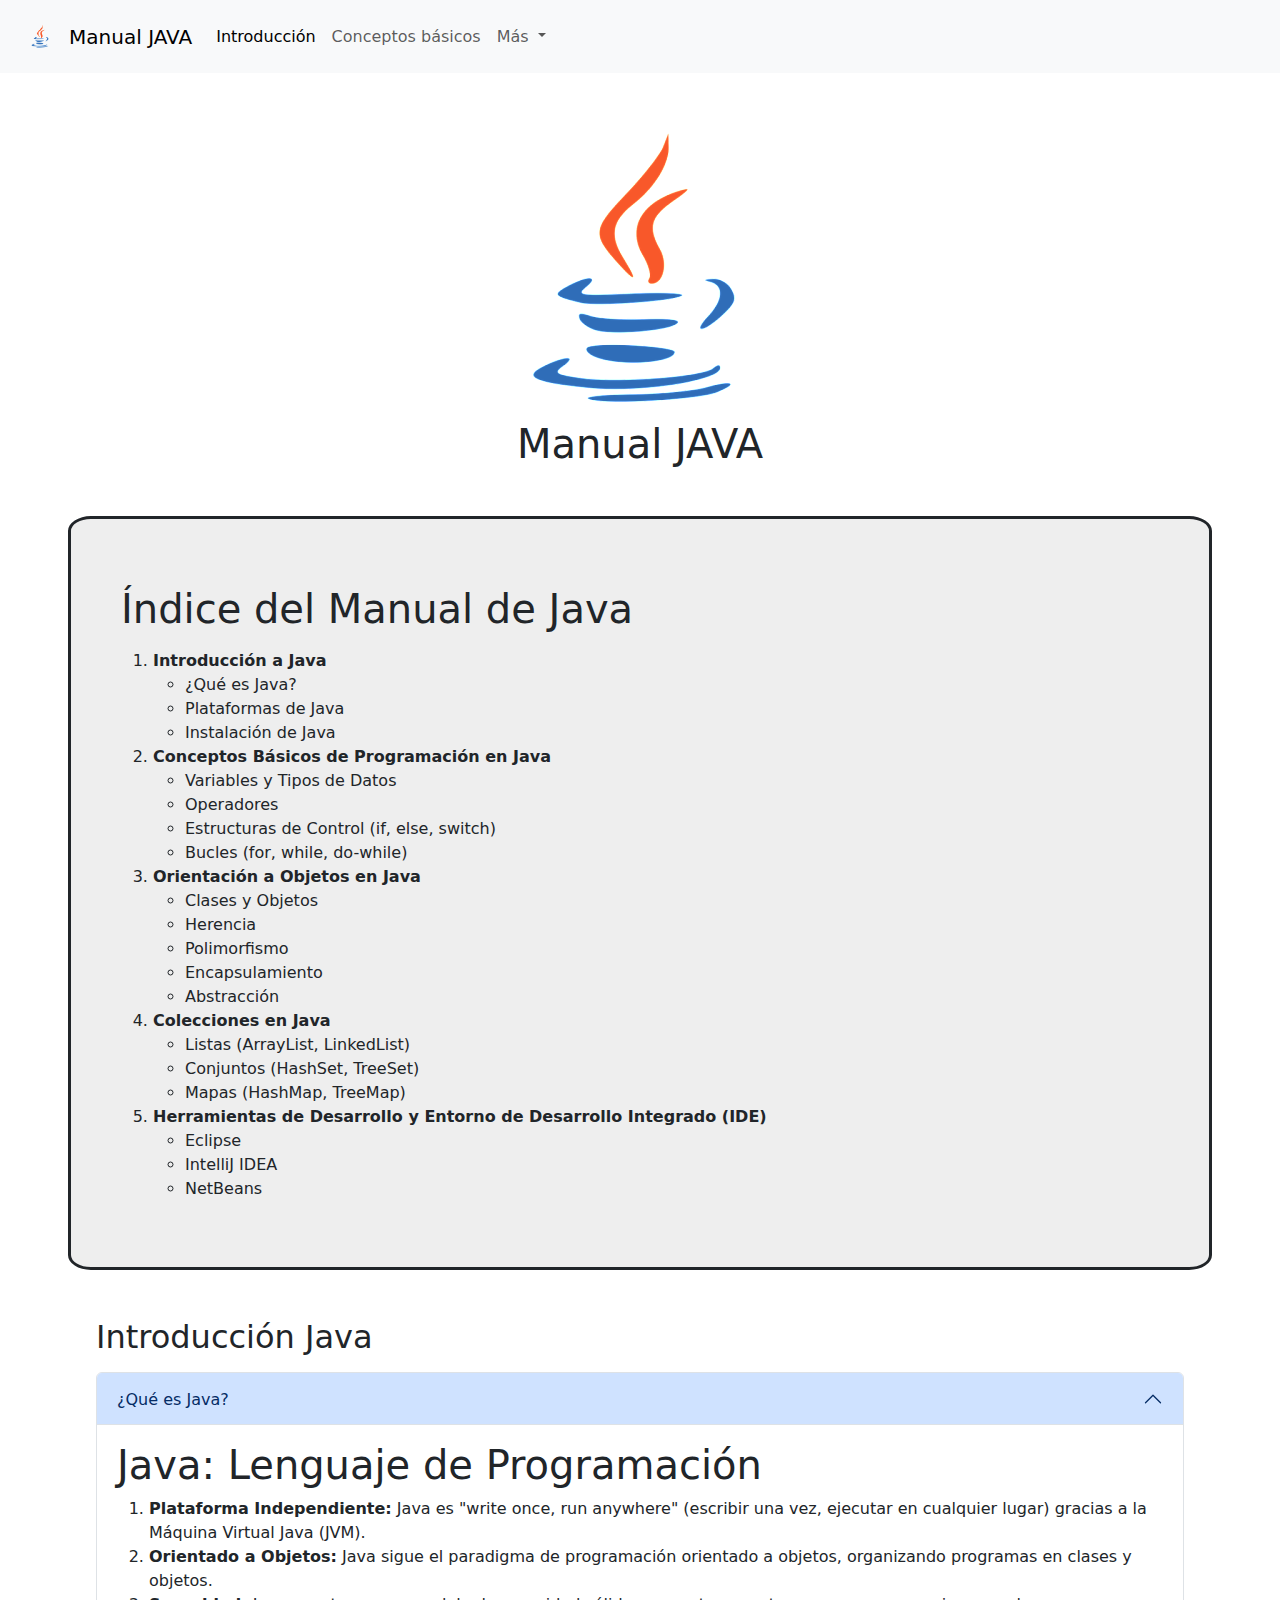
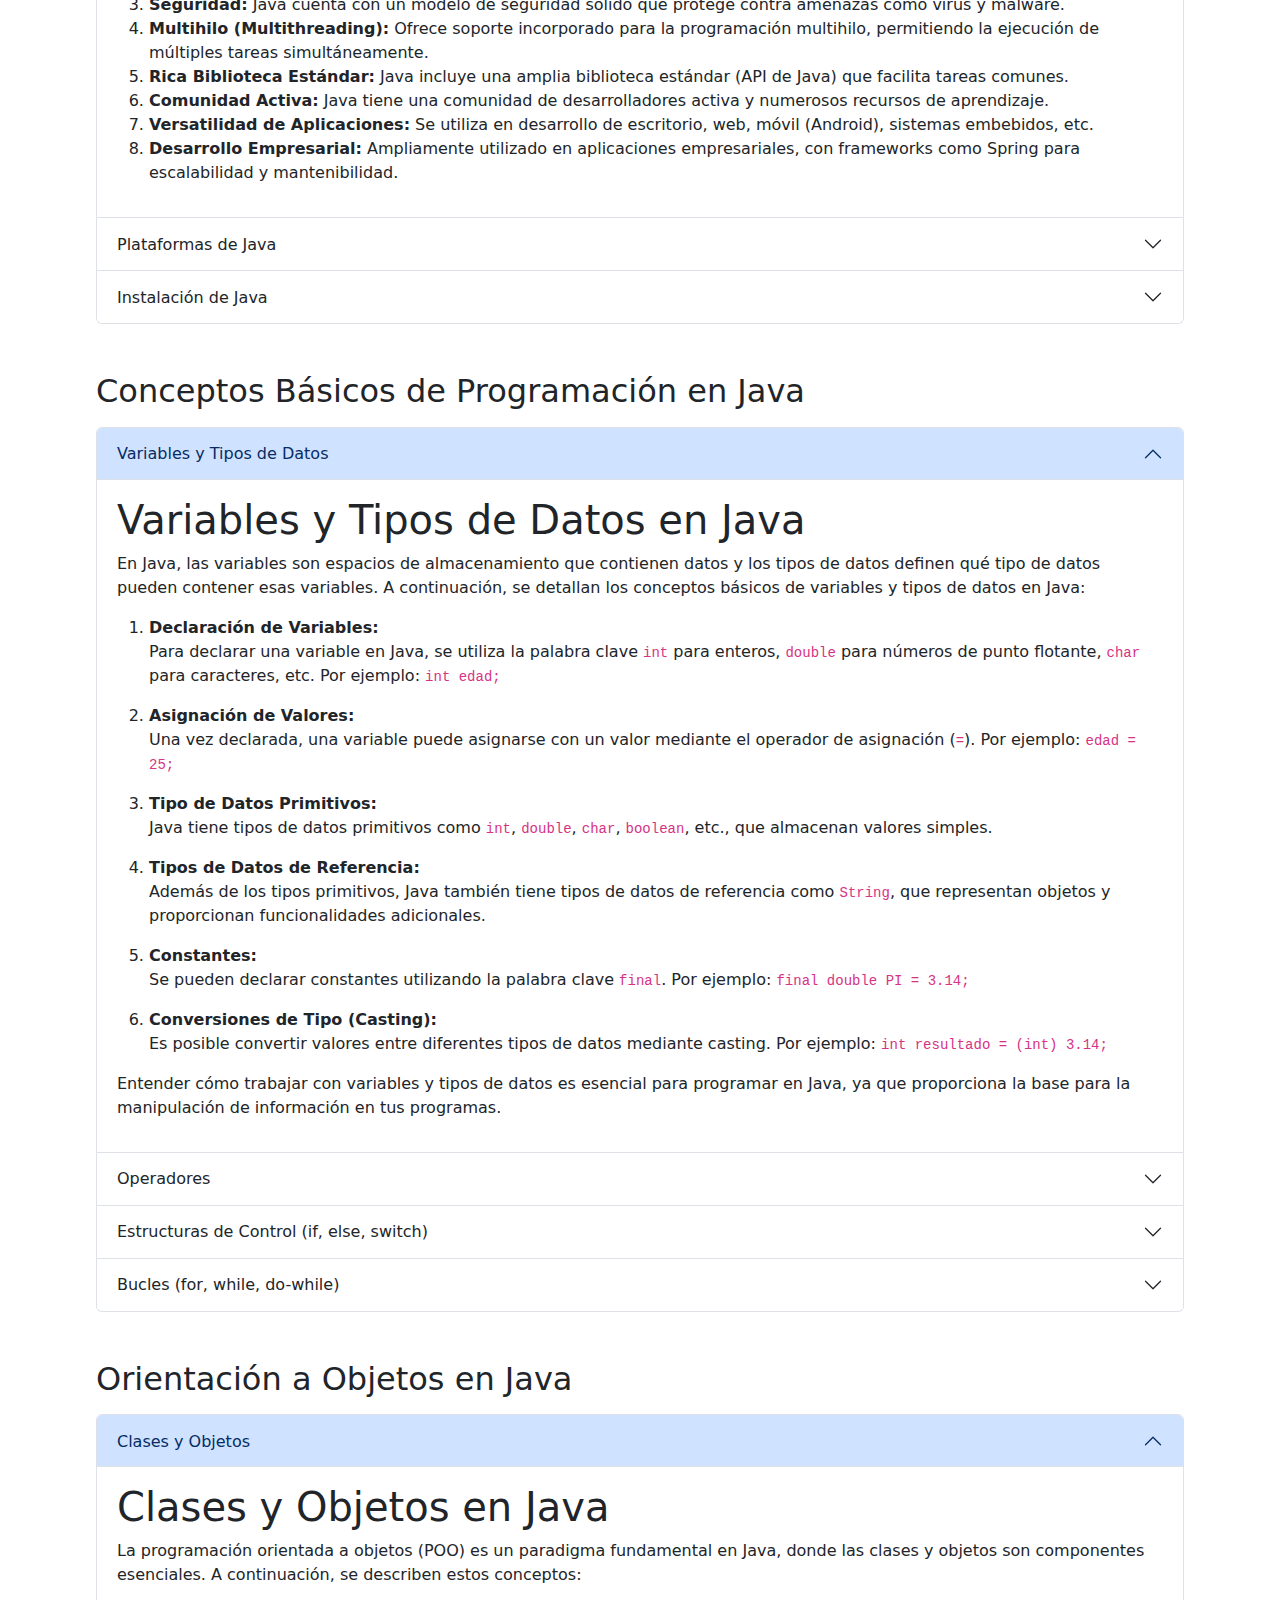
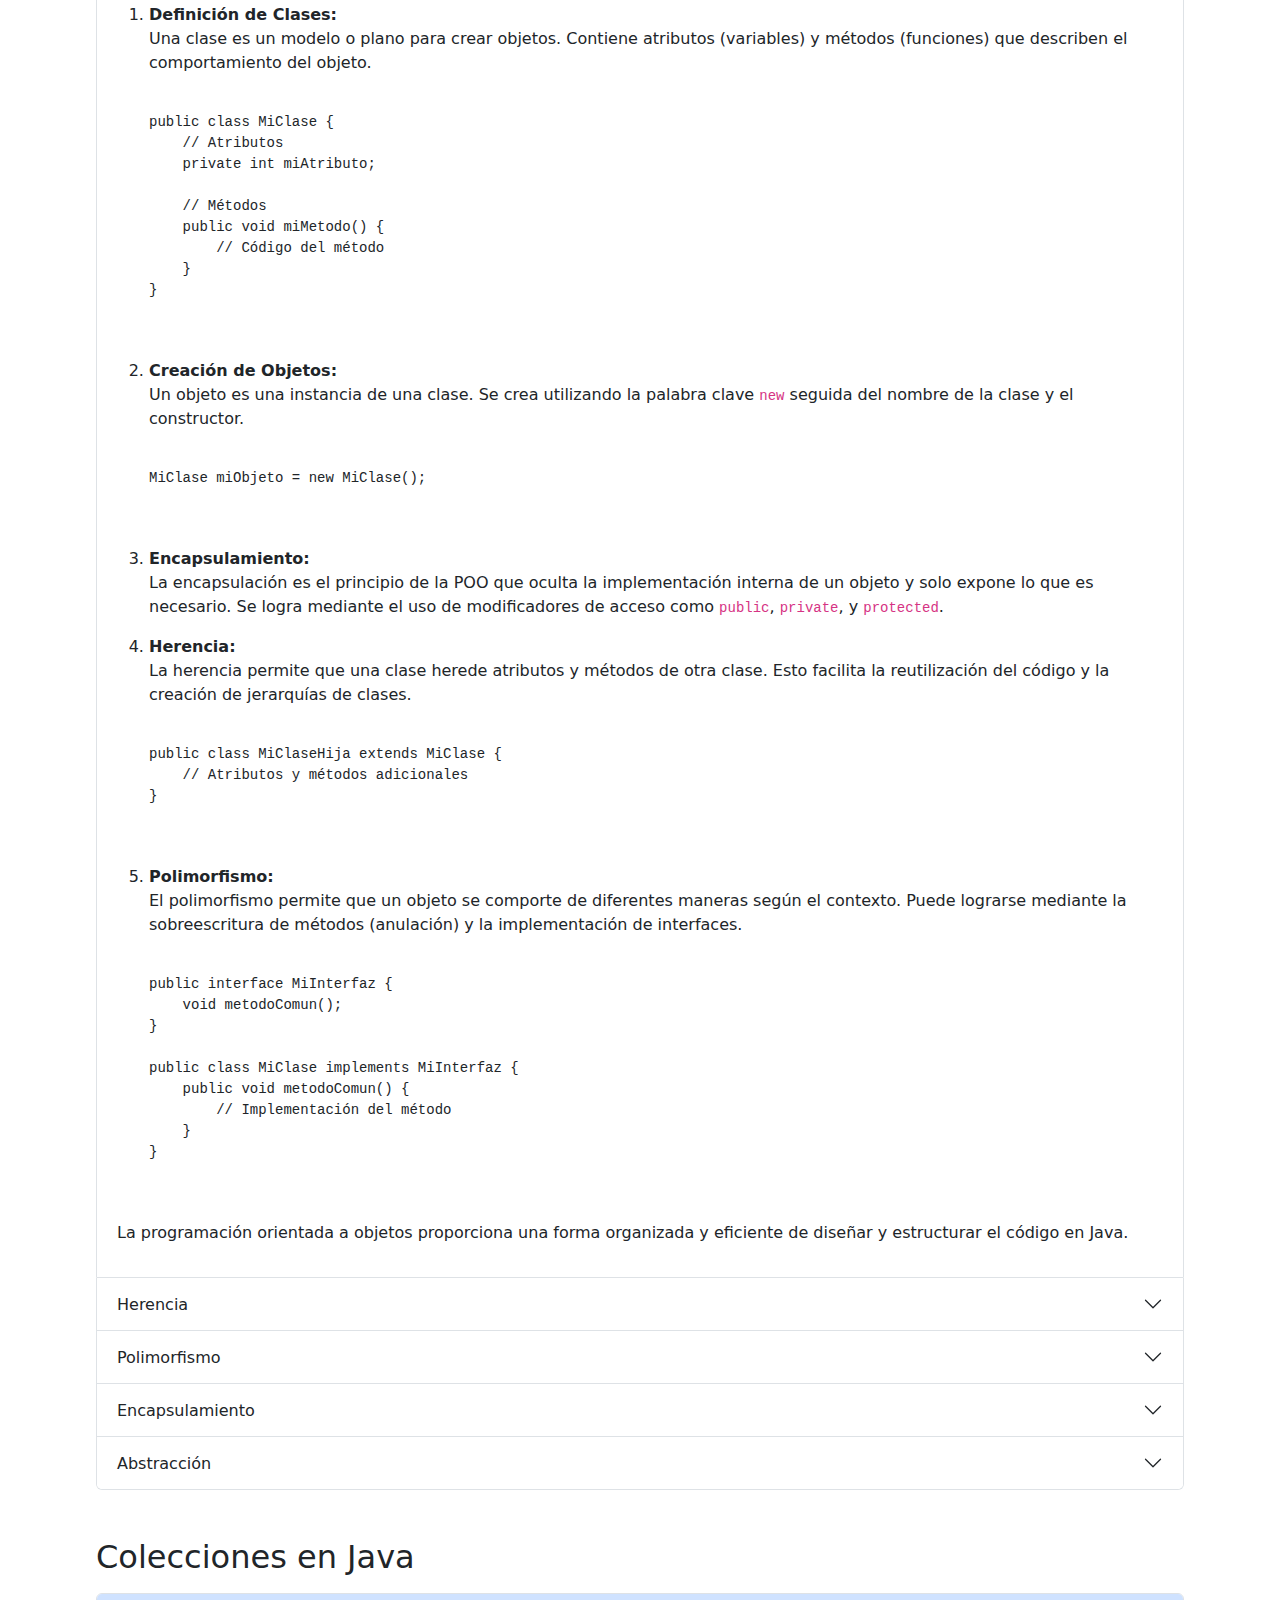
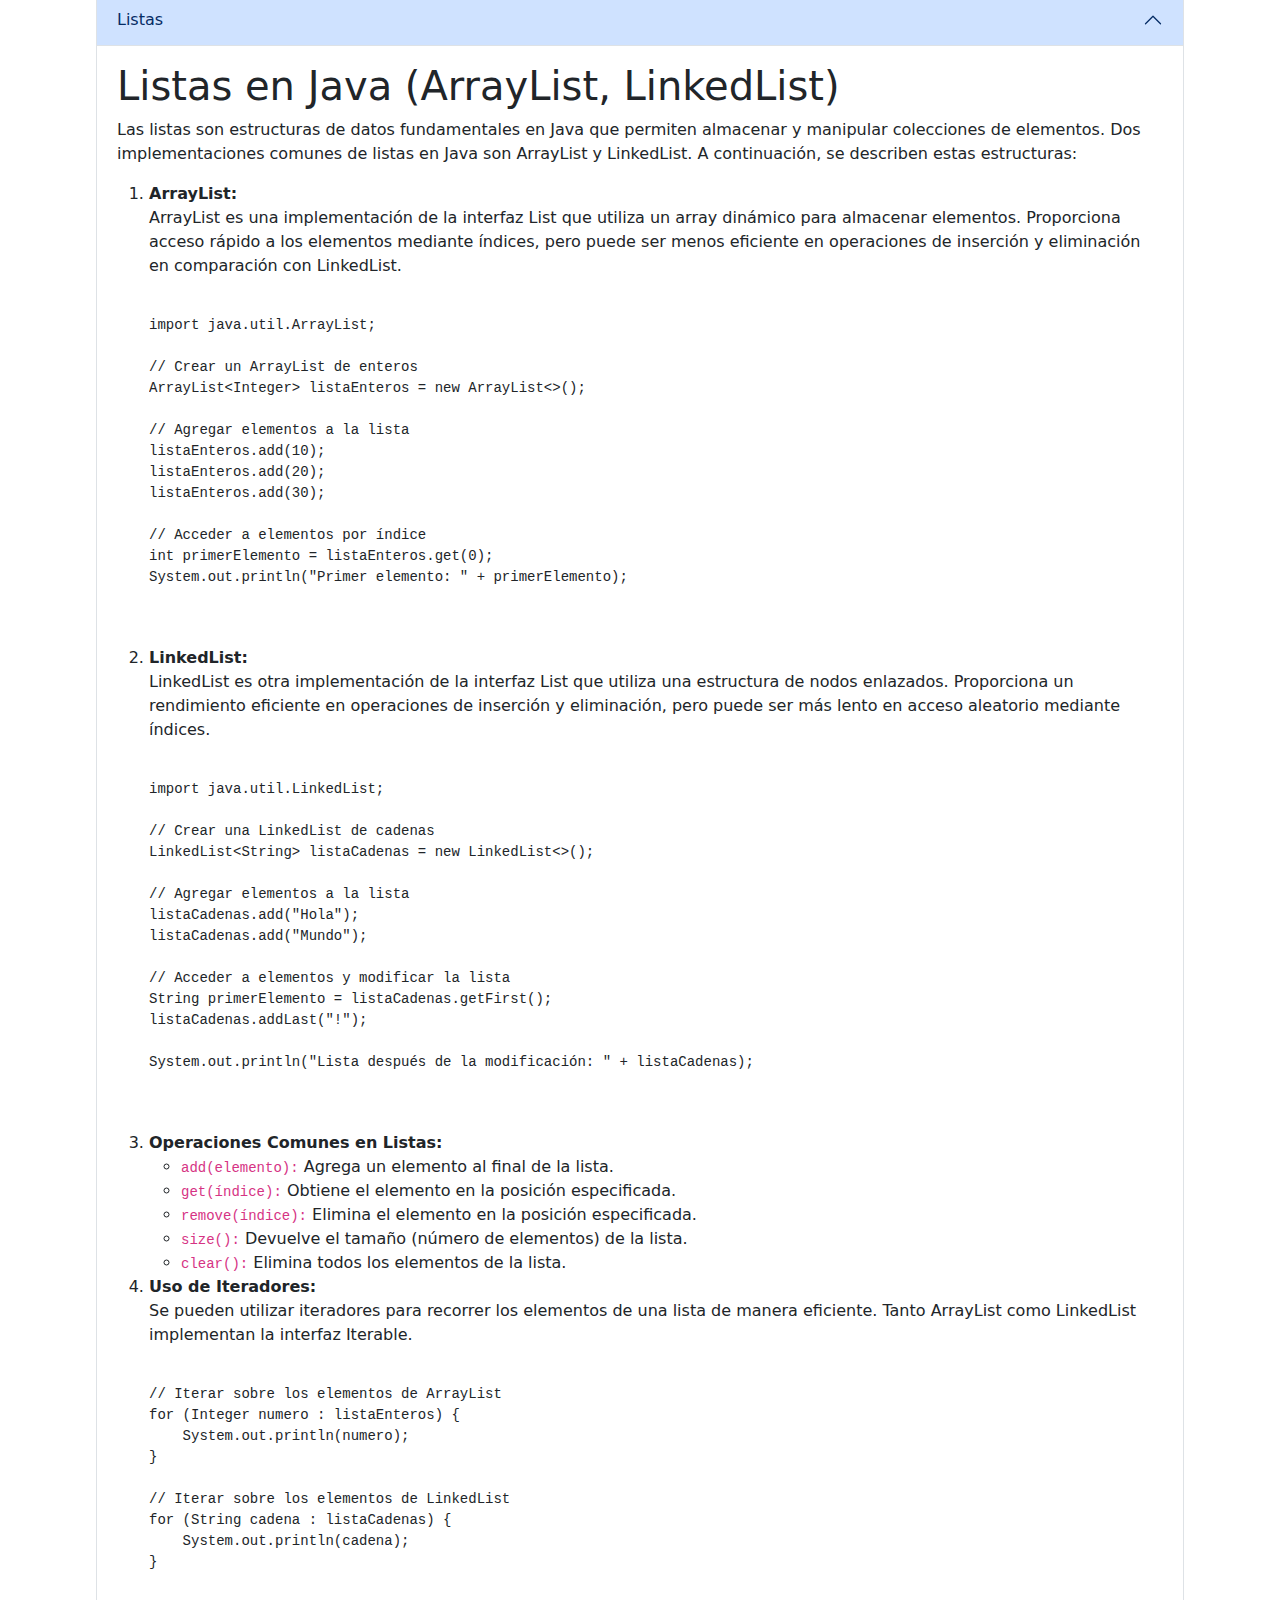
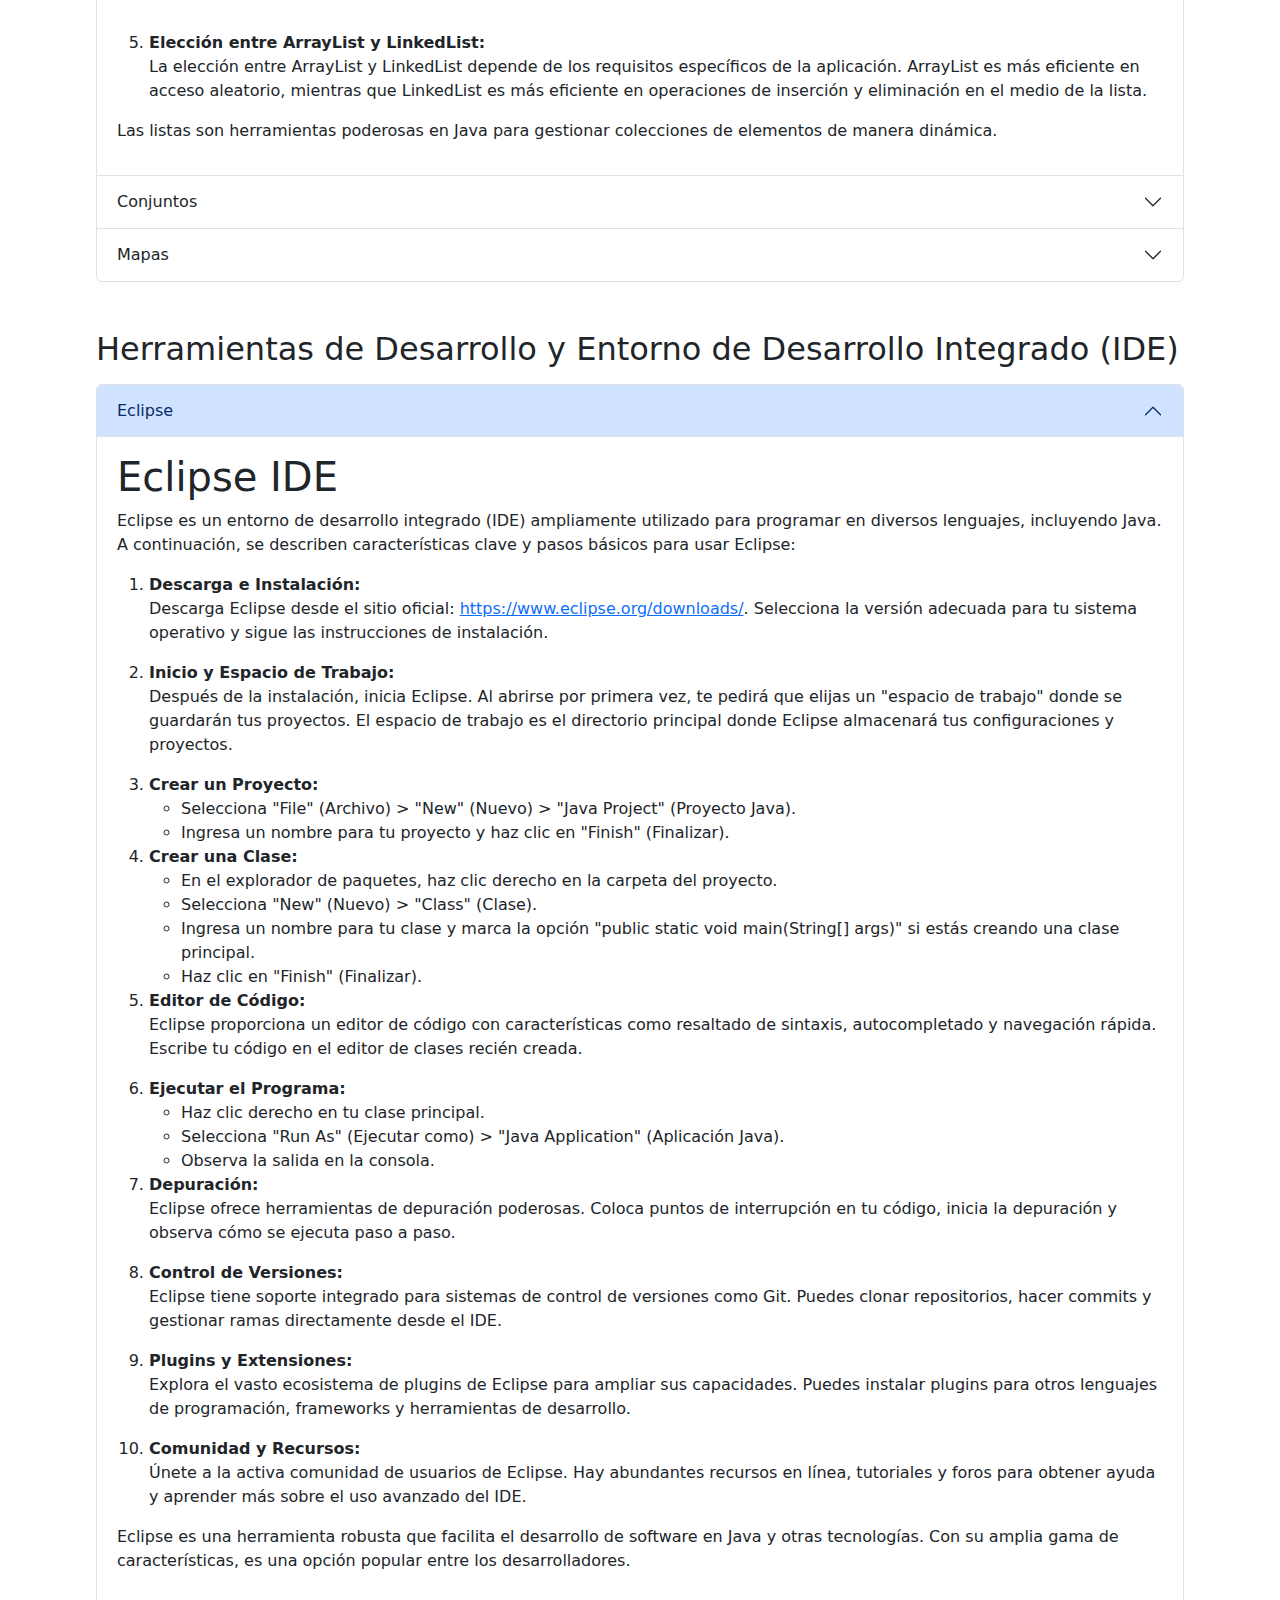
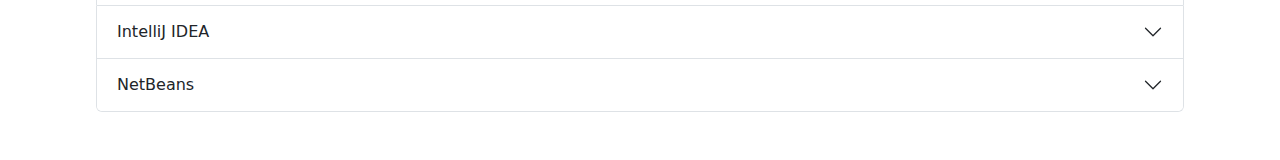
<file: manual_java.html>
<!DOCTYPE html>
<html lang="en">

<head>
    <meta charset="UTF-8">
    <meta name="viewport" content="width=device-width, initial-scale=1.0">
    <meta name="description" content="Manual de Java">
    <meta name="author" content="Javier Macías Lara - I1I19">
    <link rel="stylesheet" href="manualjava.css">
    <link rel="stylesheet" href="https://cdn.jsdelivr.net/npm/bootstrap@5.3.0/dist/css/bootstrap.min.css">
    <!-- <script src="https://cdn.jsdelivr.net/npm/bootstrap@5.0.2/dist/js/bootstrap.bundle.min.js"
        integrity="sha384-MrcW6ZMFYlzcLA8Nl+NtUVF0sA7MsXsP1UyJoMp4YLEuNSfAP+JcXn/tWtIaxVXM"
        crossorigin="anonymous"></script>
    <script src="./assets/js/main.js" type="module"></script> -->
    <script src="https://cdn.jsdelivr.net/npm/@popperjs/core@2.10.2/dist/umd/popper.min.js"></script>
    <script src="https://cdn.jsdelivr.net/npm/bootstrap@5.3.0/dist/js/bootstrap.bundle.min.js"></script>
    <title>Manual JAVA</title>
</head>

<body>
    <div id="top">
        <br>
        <br>
        <br>
        <br>
        <br>
    </div>

    <!-- Barra de navegación -->
    <nav id="navbar" class="navbar navbar-expand-lg fixed-top bg-light">
        <div class="container-fluid">
            <img src="java.png" alt="Logo" width="2%" height="1%" class="d-inline-block align-text-top mx-3 my-3">
            <a class="navbar-brand" href="#top">Manual JAVA</a>
            <button class="navbar-toggler" type="button" data-bs-toggle="collapse"
                data-bs-target="#navbarSupportedContent" aria-controls="navbarSupportedContent" aria-expanded="false"
                aria-label="Toggle navigation">
                <span class="navbar-toggler-icon"></span>
            </button>
            <div class="collapse navbar-collapse" id="navbarSupportedContent">
                <ul class="navbar-nav me-auto mb-2 mb-lg-0">
                    <li class="nav-item">
                        <a class="nav-link active" aria-current="page" href="#Intro">Introducción</a>
                    </li>
                    <li class="nav-item">
                        <a class="nav-link" href="#Concepts">Conceptos básicos</a>
                    </li>
                    <li class="nav-item dropdown">
                        <a class="nav-link dropdown-toggle" href="#" role="button" data-bs-toggle="dropdown"
                            aria-expanded="false">
                            Más
                        </a>
                        <ul class="dropdown-menu">
                            <li><a class="dropdown-item" href="#POO">Orientación a Objetos en Java</a></li>
                            <!-- <li><a class="dropdown-item" href="#">Manejo de Errores y Excepciones</a></li> -->
                            <li><a class="dropdown-item" href="#Colections">Colecciones en Java</a></li>
                            <!-- <li><a class="dropdown-item" href="#">Entrada/Salida (E/S) en Java</a></li>
                            <li><a class="dropdown-item" href="#">Programación Multihilo en Java</a></li>
                            <li><a class="dropdown-item" href="#">Interfaz Gráfica de Usuario (GUI)</a></li>
                            <li><a class="dropdown-item" href="#">Manejo de Eventos en Java</a></li>
                            <li><a class="dropdown-item" href="#">Acceso a Bases de Datos con JDBC</a></li>
                            <li><a class="dropdown-item" href="#">Desarrollo de Aplicaciones Web con Java</a></li>
                            <li><a class="dropdown-item" href="#">Pruebas Unitarias en Java</a></li>
                            <li><a class="dropdown-item" href="#">Despliegue de Aplicaciones Java</a></li>
                            <li><a class="dropdown-item" href="#">Integración de Java con otras Tecnologías</a></li>
                            <li><a class="dropdown-item" href="#">Desarrollo de Aplicaciones Empresariales con Java EE</a></li> -->
                            <li>
                                <hr class="dropdown-divider">
                            </li>
                            <li><a class="dropdown-item" href="#IDEs">Herramientas de Desarrollo y Entorno de Desarrollo
                                    Integrado (IDE)</a></li>
                        </ul>
                    </li>
                </ul>
                <!-- <form id="searchForm" class="d-flex" role="search">
                    <input id="searchInput" class="form-control me-2" type="search" placeholder="Buscar..."
                        aria-label="Buscar...">
                    <button class="btn btn-outline-success" type="submit">Buscar</button>
                </form>
                <script>
                    document.getElementById('searchForm').addEventListener('submit', function (event) {
                        // Evitar el comportamiento predeterminado de enviar el formulario
                        event.preventDefault();

                        // Obtener el valor de la barra de búsqueda
                        var searchTerm = document.getElementById('searchInput').value;

                        // Aquí puedes realizar acciones con el término de búsqueda (por ejemplo, mostrar resultados en la página o enviar una solicitud al servidor)
                        console.log('Término de búsqueda:', searchTerm);
                    });
                </script> -->
            </div>
        </div>
    </nav>

    <!-- Cabecera -->
    <div class="imagen-logo">
        <img src="java.png" alt="Logo">
        <h1>Manual JAVA</h1>
    </div>

    <div class="my-5 mx-5">

        <!-- Indice -->
        <div class="content-container">
            <h1 class="my-3">Índice del Manual de Java</h1>

            <ol>
                <li><strong>Introducción a Java</strong>
                    <ul>
                        <li>¿Qué es Java?</li>
                        <li>Plataformas de Java</li>
                        <li>Instalación de Java</li>
                    </ul>
                </li>
                <li><strong>Conceptos Básicos de Programación en Java</strong>
                    <ul>
                        <li>Variables y Tipos de Datos</li>
                        <li>Operadores</li>
                        <li>Estructuras de Control (if, else, switch)</li>
                        <li>Bucles (for, while, do-while)</li>
                    </ul>
                </li>
                <li><strong>Orientación a Objetos en Java</strong>
                    <ul>
                        <li>Clases y Objetos</li>
                        <li>Herencia</li>
                        <li>Polimorfismo</li>
                        <li>Encapsulamiento</li>
                        <li>Abstracción</li>
                    </ul>
                </li>
                <!-- <li><strong>Manejo de Errores y Excepciones</strong>
                    <ul>
                        <li>Try, catch, finally</li>
                        <li>Creación de Excepciones personalizadas</li>
                    </ul>
                </li> -->
                <li><strong>Colecciones en Java</strong>
                    <ul>
                        <li>Listas (ArrayList, LinkedList)</li>
                        <li>Conjuntos (HashSet, TreeSet)</li>
                        <li>Mapas (HashMap, TreeMap)</li>
                    </ul>
                </li>
                <!-- <li><strong>Entrada/Salida (E/S) en Java</strong>
                    <ul>
                        <li>Lectura y escritura de archivos</li>
                        <li>Operaciones con flujos de datos</li>
                    </ul>
                </li>
                <li><strong>Programación Multihilo en Java</strong>
                    <ul>
                        <li>Creación de hilos</li>
                        <li>Sincronización de hilos</li>
                    </ul>
                </li>
                <li><strong>Interfaz Gráfica de Usuario (GUI)</strong>
                    <ul>
                        <li>Introducción a Swing</li>
                        <li>Creación de interfaces gráficas</li>
                    </ul>
                </li>
                <li><strong>Manejo de Eventos en Java</strong>
                    <ul>
                        <li>EventListeners</li>
                        <li>EventObjects</li>
                    </ul>
                </li>
                <li><strong>Acceso a Bases de Datos con JDBC</strong>
                    <ul>
                        <li>Conexión a bases de datos</li>
                        <li>Consultas SQL</li>
                    </ul>
                </li>
                <li><strong>Desarrollo de Aplicaciones Web con Java</strong>
                    <ul>
                        <li>Servlets</li>
                        <li>JavaServer Pages (JSP)</li>
                        <li>Frameworks web (por ejemplo, Spring)</li>
                    </ul>
                </li>
                <li><strong>Pruebas Unitarias en Java</strong>
                    <ul>
                        <li>JUnit</li>
                        <li>Estrategias de pruebas</li>
                    </ul>
                </li>
                <li><strong>Despliegue de Aplicaciones Java</strong>
                    <ul>
                        <li>Empaquetado (JAR, WAR)</li>
                        <li>Servidores de aplicaciones</li>
                    </ul>
                </li>
                <li><strong>Integración de Java con otras Tecnologías</strong>
                    <ul>
                        <li>Uso de APIs externas</li>
                        <li>Consumo de servicios web</li>
                    </ul>
                </li>
                <li><strong>Desarrollo de Aplicaciones Empresariales con Java EE (opcional)</strong>
                    <ul>
                        <li>Enterprise JavaBeans (EJB)</li>
                        <li>Java Persistence API (JPA)</li>
                    </ul>
                </li> -->
                <li><strong>Herramientas de Desarrollo y Entorno de Desarrollo Integrado (IDE)</strong>
                    <ul>
                        <li>Eclipse</li>
                        <li>IntelliJ IDEA</li>
                        <li>NetBeans</li>
                    </ul>
                </li>
            </ol>
        </div>

        <div class="my-5 mx-5">

            <!-- Acordeones de explicaciones -->
            <div class="my-5"></div>
            <h2 id="Intro" class="my-3">Introducción Java</h2>
            <div class="accordion" id="accordionExample">
                <div class="accordion-item">
                    <h2 class="accordion-header">
                        <button class="accordion-button" type="button" data-bs-toggle="collapse"
                            data-bs-target="#collapseOne" aria-expanded="true" aria-controls="collapseOne">
                            ¿Qué es Java?
                        </button>
                    </h2>
                    <div id="collapseOne" class="accordion-collapse collapse show" data-bs-parent="#accordionExample">
                        <div class="accordion-body">
                            <h1>Java: Lenguaje de Programación</h1>

                            <ol>
                                <li>
                                    <strong>Plataforma Independiente:</strong> Java es "write once, run anywhere"
                                    (escribir
                                    una vez, ejecutar en cualquier lugar) gracias a la Máquina Virtual Java (JVM).
                                </li>
                                <li>
                                    <strong>Orientado a Objetos:</strong> Java sigue el paradigma de programación
                                    orientado
                                    a objetos, organizando programas en clases y objetos.
                                </li>
                                <li>
                                    <strong>Seguridad:</strong> Java cuenta con un modelo de seguridad sólido que
                                    protege
                                    contra amenazas como virus y malware.
                                </li>
                                <li>
                                    <strong>Multihilo (Multithreading):</strong> Ofrece soporte incorporado para la
                                    programación multihilo, permitiendo la ejecución de múltiples tareas
                                    simultáneamente.
                                </li>
                                <li>
                                    <strong>Rica Biblioteca Estándar:</strong> Java incluye una amplia biblioteca
                                    estándar
                                    (API de Java) que facilita tareas comunes.
                                </li>
                                <li>
                                    <strong>Comunidad Activa:</strong> Java tiene una comunidad de desarrolladores
                                    activa y
                                    numerosos recursos de aprendizaje.
                                </li>
                                <li>
                                    <strong>Versatilidad de Aplicaciones:</strong> Se utiliza en desarrollo de
                                    escritorio,
                                    web, móvil (Android), sistemas embebidos, etc.
                                </li>
                                <li>
                                    <strong>Desarrollo Empresarial:</strong> Ampliamente utilizado en aplicaciones
                                    empresariales, con frameworks como Spring para escalabilidad y mantenibilidad.
                                </li>
                            </ol>
                        </div>
                    </div>
                </div>
                <div class="accordion-item">
                    <h2 class="accordion-header">
                        <button class="accordion-button collapsed" type="button" data-bs-toggle="collapse"
                            data-bs-target="#collapseTwo" aria-expanded="false" aria-controls="collapseTwo">
                            Plataformas de Java
                        </button>
                    </h2>
                    <div id="collapseTwo" class="accordion-collapse collapse" data-bs-parent="#accordionExample">
                        <div class="accordion-body">
                            <h1>Plataformas de Java</h1>

                            <p>Java es una tecnología versátil que se utiliza en diversas plataformas. A
                                continuación,
                                se
                                detallan algunas de las principales plataformas de Java:</p>

                            <ol>
                                <li>
                                    <strong>Java Standard Edition (Java SE):</strong>
                                    <p>Esta es la plataforma básica de Java y proporciona el entorno de ejecución
                                        estándar y
                                        las bibliotecas esenciales para el desarrollo de aplicaciones independientes
                                        de
                                        la
                                        plataforma.</p>
                                </li>
                                <li>
                                    <strong>Java Enterprise Edition (Java EE):</strong>
                                    <p>Java EE es una extensión de Java SE que proporciona bibliotecas y APIs
                                        adicionales
                                        para el desarrollo de aplicaciones empresariales, especialmente aquellas que
                                        requieren escalabilidad y transacciones distribuidas.</p>
                                </li>
                                <li>
                                    <strong>Java Micro Edition (Java ME):</strong>
                                    <p>Diseñada para dispositivos con recursos limitados, Java ME permite el
                                        desarrollo
                                        de
                                        aplicaciones para dispositivos móviles, sistemas embebidos y otros
                                        dispositivos
                                        con
                                        capacidad de conectividad.</p>
                                </li>
                                <li>
                                    <strong>Android:</strong>
                                    <p>Java es el lenguaje principal para el desarrollo de aplicaciones en la
                                        plataforma
                                        Android. Se utiliza en combinación con el kit de desarrollo de software
                                        (SDK) de
                                        Android para crear aplicaciones para dispositivos móviles.</p>
                                </li>
                                <li>
                                    <strong>JavaFX:</strong>
                                    <p>JavaFX es una plataforma para la creación de aplicaciones ricas en contenido,
                                        incluidas aplicaciones con interfaces gráficas de usuario (GUI) avanzadas y
                                        experiencias multimedia.</p>
                                </li>
                                <li>
                                    <strong>Otras Plataformas:</strong>
                                    <p>Java se utiliza en una variedad de contextos, desde desarrollo de servidores
                                        hasta
                                        sistemas integrados y soluciones empresariales.</p>
                                </li>
                            </ol>

                            <p>La elección de la plataforma de Java dependerá de los requisitos específicos de tu
                                proyecto y
                                del tipo de aplicación que estás desarrollando.</p>
                        </div>
                    </div>
                </div>
                <div class="accordion-item">
                    <h2 class="accordion-header">
                        <button class="accordion-button collapsed" type="button" data-bs-toggle="collapse"
                            data-bs-target="#collapseThree" aria-expanded="false" aria-controls="collapseThree">
                            Instalación de Java
                        </button>
                    </h2>
                    <div id="collapseThree" class="accordion-collapse collapse" data-bs-parent="#accordionExample">
                        <div class="accordion-body">
                            <h1>Instalación de Java</h1>

                            <p>La instalación de Java es un paso fundamental para comenzar a desarrollar en este
                                lenguaje. A
                                continuación, se describen los pasos básicos:</p>

                            <ol>
                                <li>
                                    <strong>Descargar Java:</strong>
                                    <p>Visita el sitio web oficial de Java en <a
                                            href="https://www.oracle.com/java/technologies/javase-downloads.html">Oracle
                                            Java Downloads</a> o utiliza un proveedor de OpenJDK como AdoptOpenJDK.
                                    </p>
                                </li>
                                <li>
                                    <strong>Seleccionar la Versión:</strong>
                                    <p>Elige la versión de Java que mejor se adapte a tus necesidades. Puede ser la
                                        versión
                                        estándar (Java SE) o una específica para desarrollo empresarial (Java EE).
                                    </p>
                                </li>
                                <li>
                                    <strong>Descargar e Instalar:</strong>
                                    <p>Descarga el instalador adecuado para tu sistema operativo y sigue las
                                        instrucciones
                                        para completar la instalación.</p>
                                </li>
                                <li>
                                    <strong>Configurar Variables de Entorno:</strong>
                                    <p>Configura las variables de entorno como <code>JAVA_HOME</code> y agrega el
                                        directorio
                                        <code>bin</code> al <code>PATH</code> para facilitar el uso de comandos Java
                                        desde
                                        la línea de comandos.
                                    </p>
                                </li>
                                <li>
                                    <strong>Verificar la Instalación:</strong>
                                    <p>Abre una ventana de terminal o símbolo del sistema y ejecuta
                                        <code>java -version</code> para verificar que la instalación fue exitosa.
                                    </p>
                                </li>
                            </ol>

                            <p>Con estos pasos, deberías tener Java instalado y listo para comenzar a desarrollar
                                aplicaciones.</p>
                        </div>
                    </div>
                </div>
            </div>

            <div class="my-5"></div>
            <h2 id="Concepts" class="my-3">Conceptos Básicos de Programación en Java</h2>
            <div class="accordion" id="accordionExample">
                <div class="accordion-item">
                    <h2 class="accordion-header">
                        <button class="accordion-button" type="button" data-bs-toggle="collapse"
                            data-bs-target="#collapseFour" aria-expanded="false" aria-controls="collapseFour">
                            Variables y Tipos de Datos
                        </button>
                    </h2>
                    <div id="collapseFour" class="accordion-collapse collapse show" data-bs-parent="#accordionExample">
                        <div class="accordion-body">
                            <h1>Variables y Tipos de Datos en Java</h1>

                            <p>En Java, las variables son espacios de almacenamiento que contienen datos y los tipos
                                de
                                datos definen qué tipo de datos pueden contener esas variables. A continuación, se
                                detallan
                                los conceptos básicos de variables y tipos de datos en Java:</p>

                            <ol>
                                <li>
                                    <strong>Declaración de Variables:</strong>
                                    <p>Para declarar una variable en Java, se utiliza la palabra clave
                                        <code>int</code>
                                        para
                                        enteros, <code>double</code> para números de punto flotante,
                                        <code>char</code>
                                        para
                                        caracteres, etc. Por ejemplo: <code>int edad;</code>
                                    </p>
                                </li>
                                <li>
                                    <strong>Asignación de Valores:</strong>
                                    <p>Una vez declarada, una variable puede asignarse con un valor mediante el
                                        operador
                                        de
                                        asignación (<code>=</code>). Por ejemplo: <code>edad = 25;</code></p>
                                </li>
                                <li>
                                    <strong>Tipo de Datos Primitivos:</strong>
                                    <p>Java tiene tipos de datos primitivos como <code>int</code>,
                                        <code>double</code>,
                                        <code>char</code>, <code>boolean</code>, etc., que almacenan valores
                                        simples.
                                    </p>
                                </li>
                                <li>
                                    <strong>Tipos de Datos de Referencia:</strong>
                                    <p>Además de los tipos primitivos, Java también tiene tipos de datos de
                                        referencia
                                        como
                                        <code>String</code>, que representan objetos y proporcionan funcionalidades
                                        adicionales.
                                    </p>
                                </li>
                                <li>
                                    <strong>Constantes:</strong>
                                    <p>Se pueden declarar constantes utilizando la palabra clave <code>final</code>.
                                        Por
                                        ejemplo: <code>final double PI = 3.14;</code></p>
                                </li>
                                <li>
                                    <strong>Conversiones de Tipo (Casting):</strong>
                                    <p>Es posible convertir valores entre diferentes tipos de datos mediante
                                        casting.
                                        Por
                                        ejemplo: <code>int resultado = (int) 3.14;</code></p>
                                </li>
                            </ol>

                            <p>Entender cómo trabajar con variables y tipos de datos es esencial para programar en
                                Java,
                                ya
                                que proporciona la base para la manipulación de información en tus programas.</p>
                        </div>
                    </div>
                </div>
                <div class="accordion-item">
                    <h2 class="accordion-header">
                        <button class="accordion-button collapsed" type="button" data-bs-toggle="collapse"
                            data-bs-target="#collapseFive" aria-expanded="false" aria-controls="collapseFive">
                            Operadores
                        </button>
                    </h2>
                    <div id="collapseFive" class="accordion-collapse collapse" data-bs-parent="#accordionExample">
                        <div class="accordion-body">
                            <h1>Operadores en Java</h1>

                            <p>Los operadores son símbolos especiales que realizan operaciones en una o más
                                variables.
                                En
                                Java, hay varios tipos de operadores que se pueden clasificar en diferentes
                                categorías.
                                A
                                continuación, se presentan los operadores fundamentales:</p>

                            <ol>
                                <li>
                                    <strong>Operadores Aritméticos:</strong>
                                    <p>Realizan operaciones matemáticas básicas, como suma (<code>+</code>), resta
                                        (<code>-</code>), multiplicación (<code>*</code>), división
                                        (<code>/</code>), y
                                        módulo (<code>%</code>).</p>
                                </li>
                                <li>
                                    <strong>Operadores de Asignación:</strong>
                                    <p>Asignan valores a variables. El operador de asignación básico es
                                        (<code>=</code>),
                                        pero también hay operadores combinados como (<code>+=</code>,
                                        <code>-=</code>,
                                        etc.).
                                    </p>
                                </li>
                                <li>
                                    <strong>Operadores de Comparación:</strong>
                                    <p>Comparan dos valores y devuelven un resultado booleano (<code>true</code> o
                                        <code>false</code>). Ejemplos incluyen (<code>==</code>, <code>!=</code>,
                                        <code>&lt;</code>, <code>&gt;</code>, <code>&lt;=</code>,
                                        <code>&gt;=</code>).
                                    </p>
                                </li>
                                <li>
                                    <strong>Operadores Lógicos:</strong>
                                    <p>Realizan operaciones lógicas en valores booleanos. Los operadores lógicos
                                        incluyen
                                        (<code>&&</code> para "y", <code>||</code> para "o", <code>!</code> para
                                        "no").
                                    </p>
                                </li>
                                <li>
                                    <strong>Operadores de Incremento/Decremento:</strong>
                                    <p>Incrementan (<code>++</code>) o decrementan (<code>--</code>) el valor de una
                                        variable en una unidad.</p>
                                </li>
                                <li>
                                    <strong>Operadores de Concatenación:</strong>
                                    <p>En el caso de cadenas, el operador (<code>+</code>) se utiliza para
                                        concatenar o
                                        unir
                                        dos cadenas.</p>
                                </li>
                                <li>
                                    <strong>Operadores de Ternario:</strong>
                                    <p>Permiten tomar decisiones basadas en una condición. El operador ternario
                                        (<code>?</code>) es una forma abreviada de la estructura
                                        <code>if-else</code>.
                                    </p>
                                </li>
                                <li>
                                    <strong>Operadores de Desplazamiento (Bitwise):</strong>
                                    <p>Realizan desplazamientos de bits en operaciones con números enteros. Los
                                        operadores
                                        incluyen (<code>&lt;&lt;</code> para desplazamiento a la izquierda,
                                        <code>&gt;&gt;</code> para desplazamiento a la derecha).
                                    </p>
                                </li>
                            </ol>

                            <p>Comprender cómo utilizar estos operadores es esencial para realizar operaciones
                                efectivas
                                en
                                programas Java.</p>
                        </div>
                    </div>
                </div>
                <div class="accordion-item">
                    <h2 class="accordion-header">
                        <button class="accordion-button collapsed" type="button" data-bs-toggle="collapse"
                            data-bs-target="#collapseSix" aria-expanded="false" aria-controls="collapseSix">
                            Estructuras de Control (if, else, switch)
                        </button>
                    </h2>
                    <div id="collapseSix" class="accordion-collapse collapse" data-bs-parent="#accordionExample">
                        <div class="accordion-body">
                            <h1>Estructuras de Control en Java</h1>

                            <p>Las estructuras de control en Java permiten tomar decisiones y controlar el flujo de
                                ejecución del programa. Las más comunes son las estructuras <code>if</code>,
                                <code>else</code> y <code>switch</code>. A continuación, se describen estas
                                estructuras:
                            </p>

                            <ol>
                                <li>
                                    <strong>Condicionales if-else:</strong>
                                    <p>La estructura <code>if</code> permite ejecutar un bloque de código si una
                                        condición es verdadera. Si la condición es falsa, se puede proporcionar un
                                        bloque <code>else</code> que se ejecutará en su lugar.</p>
                                    <pre>
                <code>
if (condicion) {
    // Código a ejecutar si la condición es verdadera
} else {
    // Código a ejecutar si la condición es falsa
}
                </code>
            </pre>
                                </li>
                                <li>
                                    <strong>Estructuras anidadas if-else:</strong>
                                    <p>Es posible anidar varias estructuras <code>if-else</code> para manejar
                                        múltiples
                                        condiciones.</p>
                                    <pre>
                <code>
if (condicion1) {
    // Código a ejecutar si la condición 1 es verdadera
} else if (condicion2) {
    // Código a ejecutar si la condición 1 es falsa y la condición 2 es verdadera
} else {
    // Código a ejecutar si ninguna condición es verdadera
}
                </code>
            </pre>
                                </li>
                                <li>
                                    <strong>Estructura switch:</strong>
                                    <p>La estructura <code>switch</code> permite evaluar el valor de una expresión y
                                        ejecutar diferentes bloques de código según el valor. Se utiliza cuando se
                                        tienen múltiples casos posibles.</p>
                                    <pre>
                <code>
switch (expresion) {
    case valor1:
        // Código a ejecutar si expresion es igual a valor1
        break;
    case valor2:
        // Código a ejecutar si expresion es igual a valor2
        break;
    // Más casos...
    default:
        // Código a ejecutar si ningún caso coincide
}
                </code>
            </pre>
                                </li>
                            </ol>

                            <p>Estas estructuras de control son esenciales para dirigir el flujo de ejecución de un
                                programa y permiten que los programas tomen decisiones dinámicamente.</p>
                        </div>
                    </div>
                </div>
                <div class="accordion-item">
                    <h2 class="accordion-header">
                        <button class="accordion-button collapsed" type="button" data-bs-toggle="collapse"
                            data-bs-target="#collapseSeven" aria-expanded="false" aria-controls="collapseSeven">
                            Bucles (for, while, do-while)
                        </button>
                    </h2>
                    <div id="collapseSeven" class="accordion-collapse collapse" data-bs-parent="#accordionExample">
                        <div class="accordion-body">
                            <h1>Bucles en Java</h1>

                            <p>Los bucles permiten ejecutar repetidamente un bloque de código mientras se cumple una
                                condición. En Java, los bucles más comunes son <code>for</code>, <code>while</code>
                                y
                                <code>do-while</code>. A continuación, se describen estas estructuras:
                            </p>

                            <ol>
                                <li>
                                    <strong>Bucle for:</strong>
                                    <p>El bucle <code>for</code> permite especificar la inicialización, la condición
                                        de
                                        continuación y la expresión de actualización en una sola línea.</p>
                                    <pre>
                <code>
for (inicialización; condición; expresión de actualización) {
    // Código a ejecutar en cada iteración
}
                </code>
            </pre>
                                </li>
                                <li>
                                    <strong>Bucle while:</strong>
                                    <p>El bucle <code>while</code> ejecuta un bloque de código mientras una
                                        condición
                                        sea verdadera.</p>
                                    <pre>
                <code>
while (condición) {
    // Código a ejecutar mientras la condición sea verdadera
}
                </code>
            </pre>
                                </li>
                                <li>
                                    <strong>Bucle do-while:</strong>
                                    <p>El bucle <code>do-while</code> ejecuta un bloque de código al menos una vez,
                                        y
                                        luego repite el bloque mientras una condición sea verdadera.</p>
                                    <pre>
                <code>
do {
    // Código a ejecutar al menos una vez
} while (condición);
                </code>
            </pre>
                                </li>
                                <li>
                                    <strong>Break y Continue:</strong>
                                    <p>En bucles, la palabra clave <code>break</code> se utiliza para salir del
                                        bucle
                                        antes de que se cumpla la condición de terminación. La palabra clave
                                        <code>continue</code> se utiliza para saltar a la siguiente iteración.
                                    </p>
                                    <pre>
                <code>
for (int i = 0; i < 10; i++) {
    if (i == 5) {
        break; // Sale del bucle cuando i es igual a 5
    }
    if (i % 2 == 0) {
        continue; // Salta a la siguiente iteración si i es par
    }
    // Código a ejecutar en cada iteración
}
                </code>
            </pre>
                                </li>
                            </ol>

                            <p>Estas estructuras de bucle son esenciales para ejecutar tareas repetitivas de manera
                                eficiente en programas Java.</p>
                        </div>
                    </div>
                </div>
            </div>

            <div class="my-5"></div>
            <h2 id="POO" class="my-3">Orientación a Objetos en Java</h2>
            <div class="accordion" id="accordionExample">
                <div class="accordion-item">
                    <h2 class="accordion-header">
                        <button class="accordion-button" type="button" data-bs-toggle="collapse"
                            data-bs-target="#collapseEight" aria-expanded="false" aria-controls="collapseEight">
                            Clases y Objetos
                        </button>
                    </h2>
                    <div id="collapseEight" class="accordion-collapse collapse show" data-bs-parent="#accordionExample">
                        <div class="accordion-body">
                            <h1>Clases y Objetos en Java</h1>

                            <p>La programación orientada a objetos (POO) es un paradigma fundamental en Java, donde las
                                clases y objetos son componentes esenciales. A continuación, se describen estos
                                conceptos:</p>

                            <ol>
                                <li>
                                    <strong>Definición de Clases:</strong>
                                    <p>Una clase es un modelo o plano para crear objetos. Contiene atributos (variables)
                                        y métodos (funciones) que describen el comportamiento del objeto.</p>
                                    <pre>
                <code>
public class MiClase {
    // Atributos
    private int miAtributo;
    
    // Métodos
    public void miMetodo() {
        // Código del método
    }
}
                </code>
            </pre>
                                </li>
                                <li>
                                    <strong>Creación de Objetos:</strong>
                                    <p>Un objeto es una instancia de una clase. Se crea utilizando la palabra clave
                                        <code>new</code> seguida del nombre de la clase y el constructor.
                                    </p>
                                    <pre>
                <code>
MiClase miObjeto = new MiClase();
                </code>
            </pre>
                                </li>
                                <li>
                                    <strong>Encapsulamiento:</strong>
                                    <p>La encapsulación es el principio de la POO que oculta la implementación interna
                                        de un objeto y solo expone lo que es necesario. Se logra mediante el uso de
                                        modificadores de acceso como <code>public</code>, <code>private</code>, y
                                        <code>protected</code>.
                                    </p>
                                </li>
                                <li>
                                    <strong>Herencia:</strong>
                                    <p>La herencia permite que una clase herede atributos y métodos de otra clase. Esto
                                        facilita la reutilización del código y la creación de jerarquías de clases.</p>
                                    <pre>
                <code>
public class MiClaseHija extends MiClase {
    // Atributos y métodos adicionales
}
                </code>
            </pre>
                                </li>
                                <li>
                                    <strong>Polimorfismo:</strong>
                                    <p>El polimorfismo permite que un objeto se comporte de diferentes maneras según el
                                        contexto. Puede lograrse mediante la sobreescritura de métodos (anulación) y la
                                        implementación de interfaces.</p>
                                    <pre>
                <code>
public interface MiInterfaz {
    void metodoComun();
}

public class MiClase implements MiInterfaz {
    public void metodoComun() {
        // Implementación del método
    }
}
                </code>
            </pre>
                                </li>
                            </ol>

                            <p>La programación orientada a objetos proporciona una forma organizada y eficiente de
                                diseñar y estructurar el código en Java.</p>
                        </div>
                    </div>
                </div>
                <div class="accordion-item">
                    <h2 class="accordion-header">
                        <button class="accordion-button collapsed" type="button" data-bs-toggle="collapse"
                            data-bs-target="#collapseNine" aria-expanded="false" aria-controls="collapseNine">
                            Herencia
                        </button>
                    </h2>
                    <div id="collapseNine" class="accordion-collapse collapse" data-bs-parent="#accordionExample">
                        <div class="accordion-body">
                            <h1>Herencia en Java</h1>

                            <p>La herencia es un concepto clave en la programación orientada a objetos que permite que
                                una clase herede atributos y comportamientos de otra clase. A continuación, se describen
                                los conceptos relacionados con la herencia en Java:</p>

                            <ol>
                                <li>
                                    <strong>Definición de una Clase Padre (Superclase):</strong>
                                    <p>Una clase padre es una clase base que proporciona atributos y métodos generales
                                        que pueden ser compartidos por otras clases. Se declara con la palabra clave
                                        <code>class</code>.
                                    </p>
                                    <pre>
                <code>
public class Animal {
    protected String nombre;

    public Animal(String nombre) {
        this.nombre = nombre;
    }

    public void hacerSonido() {
        System.out.println("Haciendo algún sonido");
    }
}
                </code>
            </pre>
                                </li>
                                <li>
                                    <strong>Creación de una Clase Hija (Subclase):</strong>
                                    <p>Una clase hija hereda de una clase padre utilizando la palabra clave
                                        <code>extends</code>. La clase hija puede agregar nuevos atributos y métodos o
                                        incluso anular los métodos heredados.
                                    </p>
                                    <pre>
                <code>
public class Perro extends Animal {
    private String raza;

    public Perro(String nombre, String raza) {
        super(nombre);
        this.raza = raza;
    }

    // Método específico para la clase Perro
    public void ladrar() {
        System.out.println("Guau guau");
    }

    // Anulación del método heredado
    @Override
    public void hacerSonido() {
        System.out.println("El perro está ladrando");
    }
}
                </code>
            </pre>
                                </li>
                                <li>
                                    <strong>Acceso a Atributos Protegidos:</strong>
                                    <p>Los atributos marcados como <code>protected</code> en la clase padre son
                                        accesibles en las clases hijas. Esto permite la encapsulación controlada de
                                        datos.</p>
                                </li>
                                <li>
                                    <strong>Constructor de la Clase Hija:</strong>
                                    <p>El constructor de la clase hija puede llamar al constructor de la clase padre
                                        utilizando <code>super()</code> para inicializar los atributos heredados.</p>
                                </li>
                                <li>
                                    <strong>Palabra Clave "super":</strong>
                                    <p>La palabra clave <code>super</code> se utiliza para hacer referencia a los
                                        miembros de la clase padre desde la clase hija. Puede usarse para llamar a
                                        métodos de la clase padre o al constructor de la clase padre.</p>
                                </li>
                            </ol>

                            <p>La herencia permite la reutilización de código y facilita la creación de jerarquías de
                                clases en Java.</p>
                        </div>
                    </div>
                </div>
                <div class="accordion-item">
                    <h2 class="accordion-header">
                        <button class="accordion-button collapsed" type="button" data-bs-toggle="collapse"
                            data-bs-target="#collapseTen" aria-expanded="false" aria-controls="collapseTen">
                            Polimorfismo
                        </button>
                    </h2>
                    <div id="collapseTen" class="accordion-collapse collapse" data-bs-parent="#accordionExample">
                        <div class="accordion-body">
                            <h1>Polimorfismo en Java</h1>

                            <p>El polimorfismo es un concepto fundamental en la programación orientada a objetos que
                                permite que un objeto se comporte de diferentes maneras según el contexto. En Java, el
                                polimorfismo puede lograrse mediante la sobreescritura de métodos y la implementación de
                                interfaces. A continuación, se describen los aspectos clave del polimorfismo:</p>

                            <ol>
                                <li>
                                    <strong>Sobreescritura de Métodos:</strong>
                                    <p>En una jerarquía de clases, una subclase puede proporcionar una implementación
                                        específica de un método que ya está definido en su clase base (superclase). Esto
                                        se conoce como sobreescritura de métodos.</p>
                                    <pre>
                <code>
public class Animal {
    public void hacerSonido() {
        System.out.println("Haciendo algún sonido");
    }
}

public class Perro extends Animal {
    @Override
    public void hacerSonido() {
        System.out.println("El perro está ladrando");
    }
}
                </code>
            </pre>
                                </li>
                                <li>
                                    <strong>Polimorfismo a través de Interfaces:</strong>
                                    <p>Las interfaces en Java permiten definir un conjunto de métodos que deben ser
                                        implementados por cualquier clase que las implemente. Esto proporciona una forma
                                        de polimorfismo a través de interfaces.</p>
                                    <pre>
                <code>
public interface Sonido {
    void hacerSonido();
}

public class Perro implements Sonido {
    @Override
    public void hacerSonido() {
        System.out.println("El perro está ladrando");
    }
}

public class Gato implements Sonido {
    @Override
    public void hacerSonido() {
        System.out.println("El gato está maullando");
    }
                </code>
            </pre>
                                </li>
                                <li>
                                    <strong>Uso de la Clase Base como Tipo:</strong>
                                    <p>En el polimorfismo, un objeto de la clase base puede ser tratado como un objeto
                                        de la clase derivada. Esto permite mayor flexibilidad en el código.</p>
                                    <pre>
                <code>
Animal miMascota = new Perro();
miMascota.hacerSonido(); // Llama al método de Perro
                </code>
            </pre>
                                </li>
                                <li>
                                    <strong>Casting (Conversión de Tipos):</strong>
                                    <p>Es posible realizar casting para convertir un objeto de una clase base a una
                                        clase derivada y acceder a los métodos específicos de esa clase.</p>
                                    <pre>
                <code>
if (miMascota instanceof Perro) {
    Perro miPerro = (Perro) miMascota;
    miPerro.ladrar(); // Accede al método específico de Perro
}
                </code>
            </pre>
                                </li>
                            </ol>

                            <p>El polimorfismo proporciona flexibilidad y extensibilidad en el diseño de programas
                                orientados a objetos en Java.</p>
                        </div>
                    </div>
                </div>
                <div class="accordion-item">
                    <h2 class="accordion-header">
                        <button class="accordion-button collapsed" type="button" data-bs-toggle="collapse"
                            data-bs-target="#collapseEleven" aria-expanded="false" aria-controls="collapseEleven">
                            Encapsulamiento
                        </button>
                    </h2>
                    <div id="collapseEleven" class="accordion-collapse collapse" data-bs-parent="#accordionExample">
                        <div class="accordion-body">
                            <h1>Encapsulamiento en Java</h1>

                            <p>El encapsulamiento es uno de los principios fundamentales de la programación orientada a
                                objetos que consiste en ocultar la implementación interna de un objeto y permitir el
                                acceso controlado a sus atributos y métodos. A continuación, se describen los aspectos
                                clave del encapsulamiento en Java:</p>

                            <ol>
                                <li>
                                    <strong>Modificadores de Acceso:</strong>
                                    <p>En Java, se utilizan modificadores de acceso para especificar la visibilidad de
                                        los miembros de una clase. Los principales modificadores son
                                        <code>public</code>, <code>private</code>, y <code>protected</code>.
                                    </p>
                                    <pre>
                <code>
public class MiClase {
    private int atributoPrivado;
    public String atributoPublico;
    protected double atributoProtegido;
    
    // Métodos...
}
                </code>
            </pre>
                                </li>
                                <li>
                                    <strong>Private (Privado):</strong>
                                    <p>Los miembros declarados como <code>private</code> solo son accesibles dentro de
                                        la propia clase. No pueden ser accedidos directamente desde fuera de la clase.
                                    </p>
                                </li>
                                <li>
                                    <strong>Public (Público):</strong>
                                    <p>Los miembros declarados como <code>public</code> son accesibles desde cualquier
                                        parte del programa. No hay restricciones en el acceso a estos miembros.</p>
                                </li>
                                <li>
                                    <strong>Protected (Protegido):</strong>
                                    <p>Los miembros declarados como <code>protected</code> son accesibles dentro de la
                                        propia clase y por clases derivadas (subclases).</p>
                                </li>
                                <li>
                                    <strong>Getters y Setters:</strong>
                                    <p>Para acceder y modificar los atributos privados de una clase, se suelen utilizar
                                        métodos llamados <code>getters</code> y <code>setters</code>. Estos métodos
                                        permiten un control más preciso sobre el acceso a los datos internos de un
                                        objeto.</p>
                                    <pre>
                <code>
public class Persona {
    private String nombre;

    public String getNombre() {
        return nombre;
    }

    public void setNombre(String nuevoNombre) {
        nombre = nuevoNombre;
    }
}
                </code>
            </pre>
                                </li>
                                <li>
                                    <strong>Beneficios del Encapsulamiento:</strong>
                                    <p>El encapsulamiento proporciona un nivel de seguridad al ocultar la implementación
                                        interna y controlar el acceso a los miembros de una clase. Además, facilita el
                                        mantenimiento y evita dependencias no deseadas en otras partes del código.</p>
                                </li>
                            </ol>

                            <p>El encapsulamiento es esencial para crear programas robustos y mantener la integridad de
                                los datos en aplicaciones Java.</p>
                        </div>
                    </div>
                </div>
                <div class="accordion-item">
                    <h2 class="accordion-header">
                        <button class="accordion-button collapsed" type="button" data-bs-toggle="collapse"
                            data-bs-target="#collapseTwelve" aria-expanded="false" aria-controls="collapseTwelve">
                            Abstracción
                        </button>
                    </h2>
                    <div id="collapseTwelve" class="accordion-collapse collapse" data-bs-parent="#accordionExample">
                        <div class="accordion-body">
                            <h1>Abstracción en Java</h1>

                            <p>La abstracción es un principio de la programación orientada a objetos que consiste en
                                simplificar y modelar la realidad mediante la creación de clases y objetos que
                                representan entidades y conceptos del mundo real. A continuación, se describen los
                                aspectos clave de la abstracción en Java:</p>

                            <ol>
                                <li>
                                    <strong>Clases Abstractas:</strong>
                                    <p>Una clase abstracta es una clase que no puede ser instanciada directamente y
                                        puede contener métodos abstractos. Los métodos abstractos son declarados pero no
                                        proporcionan implementación en la clase abstracta. Las clases hijas deben
                                        implementar los métodos abstractos.</p>
                                    <pre>
                <code>
public abstract class Figura {
    private String color;

    public Figura(String color) {
        this.color = color;
    }

    // Método abstracto
    public abstract double calcularArea();
}
                </code>
            </pre>
                                </li>
                                <li>
                                    <strong>Métodos Abstractos:</strong>
                                    <p>Un método abstracto es un método que no tiene implementación en la clase en la
                                        que se declara. Debe ser implementado por cualquier clase que herede de la clase
                                        abstracta que lo contiene.</p>
                                    <pre>
                <code>
public class Circulo extends Figura {
    private double radio;

    public Circulo(String color, double radio) {
        super(color);
        this.radio = radio;
    }

    // Implementación del método abstracto
    @Override
    public double calcularArea() {
        return Math.PI * radio * radio;
    }
}
                </code>
            </pre>
                                </li>
                                <li>
                                    <strong>Interfaces:</strong>
                                    <p>Una interfaz es una colección de métodos abstractos. A diferencia de las clases
                                        abstractas, una clase puede implementar múltiples interfaces. Las interfaces
                                        permiten una mayor flexibilidad en la modelación de la abstracción.</p>
                                    <pre>
                <code>
public interface Reproducible {
    void reproducir();
    void pausar();
}

public class ReproductorMP3 implements Reproducible {
    // Implementación de los métodos de la interfaz
    public void reproducir() {
        // Código para reproducir
    }

    public void pausar() {
        // Código para pausar
    }
}
                </code>
            </pre>
                                </li>
                                <li>
                                    <strong>Uso de Clases y Objetos:</strong>
                                    <p>La abstracción se manifiesta en la creación de clases y objetos que representan
                                        conceptos del mundo real. Estos objetos encapsulan datos y comportamientos
                                        relacionados, simplificando la interacción con el sistema.</p>
                                    <pre>
                <code>
Circulo miCirculo = new Circulo("Rojo", 5.0);
double area = miCirculo.calcularArea();
System.out.println("Área del círculo: " + area);
                </code>
            </pre>
                                </li>
                            </ol>

                            <p>La abstracción permite simplificar la complejidad del mundo real y modelar conceptos de
                                manera efectiva en programas Java.</p>
                        </div>
                    </div>
                </div>
            </div>

            <div class="my-5"></div>
            <h2 id="Colections" class="my-3">Colecciones en Java</h2>
            <div class="accordion" id="accordionExample">
                <div class="accordion-item">
                    <h2 class="accordion-header">
                        <button class="accordion-button" type="button" data-bs-toggle="collapse"
                            data-bs-target="#collapseThirteen" aria-expanded="true" aria-controls="collapseThirteen">
                            Listas
                        </button>
                    </h2>
                    <div id="collapseThirteen" class="accordion-collapse collapse show"
                        data-bs-parent="#accordionExample">
                        <div class="accordion-body">
                            <h1>Listas en Java (ArrayList, LinkedList)</h1>

                            <p>Las listas son estructuras de datos fundamentales en Java que permiten almacenar y
                                manipular colecciones de elementos. Dos implementaciones comunes de listas en Java son
                                ArrayList y LinkedList. A continuación, se describen estas estructuras:</p>

                            <ol>
                                <li>
                                    <strong>ArrayList:</strong>
                                    <p>ArrayList es una implementación de la interfaz List que utiliza un array dinámico
                                        para almacenar elementos. Proporciona acceso rápido a los elementos mediante
                                        índices, pero puede ser menos eficiente en operaciones de inserción y
                                        eliminación en comparación con LinkedList.</p>
                                    <pre>
                <code>
import java.util.ArrayList;

// Crear un ArrayList de enteros
ArrayList&lt;Integer&gt; listaEnteros = new ArrayList&lt;&gt;();

// Agregar elementos a la lista
listaEnteros.add(10);
listaEnteros.add(20);
listaEnteros.add(30);

// Acceder a elementos por índice
int primerElemento = listaEnteros.get(0);
System.out.println("Primer elemento: " + primerElemento);
                </code>
            </pre>
                                </li>
                                <li>
                                    <strong>LinkedList:</strong>
                                    <p>LinkedList es otra implementación de la interfaz List que utiliza una estructura
                                        de nodos enlazados. Proporciona un rendimiento eficiente en operaciones de
                                        inserción y eliminación, pero puede ser más lento en acceso aleatorio mediante
                                        índices.</p>
                                    <pre>
                <code>
import java.util.LinkedList;

// Crear una LinkedList de cadenas
LinkedList&lt;String&gt; listaCadenas = new LinkedList&lt;&gt;();

// Agregar elementos a la lista
listaCadenas.add("Hola");
listaCadenas.add("Mundo");

// Acceder a elementos y modificar la lista
String primerElemento = listaCadenas.getFirst();
listaCadenas.addLast("!");

System.out.println("Lista después de la modificación: " + listaCadenas);
                </code>
            </pre>
                                </li>
                                <li>
                                    <strong>Operaciones Comunes en Listas:</strong>
                                    <ul>
                                        <li><code>add(elemento):</code> Agrega un elemento al final de la lista.</li>
                                        <li><code>get(índice):</code> Obtiene el elemento en la posición especificada.
                                        </li>
                                        <li><code>remove(índice):</code> Elimina el elemento en la posición
                                            especificada.</li>
                                        <li><code>size():</code> Devuelve el tamaño (número de elementos) de la lista.
                                        </li>
                                        <li><code>clear():</code> Elimina todos los elementos de la lista.</li>
                                    </ul>
                                </li>
                                <li>
                                    <strong>Uso de Iteradores:</strong>
                                    <p>Se pueden utilizar iteradores para recorrer los elementos de una lista de manera
                                        eficiente. Tanto ArrayList como LinkedList implementan la interfaz Iterable.</p>
                                    <pre>
                <code>
// Iterar sobre los elementos de ArrayList
for (Integer numero : listaEnteros) {
    System.out.println(numero);
}

// Iterar sobre los elementos de LinkedList
for (String cadena : listaCadenas) {
    System.out.println(cadena);
}
                </code>
            </pre>
                                </li>
                                <li>
                                    <strong>Elección entre ArrayList y LinkedList:</strong>
                                    <p>La elección entre ArrayList y LinkedList depende de los requisitos específicos de
                                        la aplicación. ArrayList es más eficiente en acceso aleatorio, mientras que
                                        LinkedList es más eficiente en operaciones de inserción y eliminación en el
                                        medio de la lista.</p>
                                </li>
                            </ol>

                            <p>Las listas son herramientas poderosas en Java para gestionar colecciones de elementos de
                                manera dinámica.</p>
                        </div>
                    </div>
                </div>
                <div class="accordion-item">
                    <h2 class="accordion-header">
                        <button class="accordion-button collapsed" type="button" data-bs-toggle="collapse"
                            data-bs-target="#collapseFourteen" aria-expanded="false" aria-controls="collapseFourteen">
                            Conjuntos
                        </button>
                    </h2>
                    <div id="collapseFourteen" class="accordion-collapse collapse" data-bs-parent="#accordionExample">
                        <div class="accordion-body">
                            <h1>Conjuntos en Java (HashSet, TreeSet)</h1>

                            <p>Los conjuntos son estructuras de datos en Java que representan una colección de elementos
                                únicos. Dos implementaciones comunes de conjuntos en Java son HashSet y TreeSet. A
                                continuación, se describen estas estructuras:</p>

                            <ol>
                                <li>
                                    <strong>HashSet:</strong>
                                    <p>HashSet es una implementación de la interfaz Set que utiliza una tabla hash para
                                        almacenar elementos. Garantiza la no duplicación de elementos y no garantiza un
                                        orden específico de los elementos.</p>
                                    <pre>
                <code>
import java.util.HashSet;

// Crear un HashSet de cadenas
HashSet&lt;String&gt; conjuntoCadenas = new HashSet&lt;&gt;();

// Agregar elementos al conjunto
conjuntoCadenas.add("Rojo");
conjuntoCadenas.add("Verde");
conjuntoCadenas.add("Azul");

// Comprobar la existencia de un elemento
boolean contieneRojo = conjuntoCadenas.contains("Rojo");
System.out.println("¿Contiene Rojo? " + contieneRojo);
                </code>
            </pre>
                                </li>
                                <li>
                                    <strong>TreeSet:</strong>
                                    <p>TreeSet es otra implementación de la interfaz Set que utiliza un árbol rojo-negro
                                        para almacenar elementos. Garantiza la no duplicación de elementos y ordena los
                                        elementos en orden natural o mediante un comparador personalizado.</p>
                                    <pre>
                <code>
import java.util.TreeSet;

// Crear un TreeSet de números enteros
TreeSet&lt;Integer&gt; conjuntoNumeros = new TreeSet&lt;&gt;();

// Agregar elementos al conjunto
conjuntoNumeros.add(10);
conjuntoNumeros.add(5);
conjuntoNumeros.add(20);

// Obtener el primer elemento (menor elemento)
int primerElemento = conjuntoNumeros.first();
System.out.println("Primer elemento: " + primerElemento);
                </code>
            </pre>
                                </li>
                                <li>
                                    <strong>Operaciones Comunes en Conjuntos:</strong>
                                    <ul>
                                        <li><code>add(elemento):</code> Agrega un elemento al conjunto.</li>
                                        <li><code>remove(elemento):</code> Elimina un elemento del conjunto.</li>
                                        <li><code>contains(elemento):</code> Verifica la existencia de un elemento en el
                                            conjunto.</li>
                                        <li><code>size():</code> Devuelve el tamaño (número de elementos) del conjunto.
                                        </li>
                                        <li><code>clear():</code> Elimina todos los elementos del conjunto.</li>
                                    </ul>
                                </li>
                                <li>
                                    <strong>Orden en TreeSet:</strong>
                                    <p>TreeSet mantiene los elementos ordenados según su valor natural o mediante un
                                        comparador personalizado. Esto permite iterar sobre los elementos en un orden
                                        específico.</p>
                                    <pre>
                <code>
// Iterar sobre los elementos en orden ascendente
for (Integer numero : conjuntoNumeros) {
    System.out.println(numero);
}
                </code>
            </pre>
                                </li>
                                <li>
                                    <strong>Elección entre HashSet y TreeSet:</strong>
                                    <p>La elección entre HashSet y TreeSet depende de los requisitos específicos de la
                                        aplicación. HashSet generalmente ofrece un rendimiento mejor para operaciones de
                                        búsqueda, mientras que TreeSet mantiene los elementos ordenados.</p>
                                </li>
                            </ol>

                            <p>Los conjuntos son herramientas eficaces en Java para gestionar colecciones de elementos
                                únicos de manera eficiente.</p>
                        </div>
                    </div>
                </div>
                <div class="accordion-item">
                    <h2 class="accordion-header">
                        <button class="accordion-button collapsed" type="button" data-bs-toggle="collapse"
                            data-bs-target="#collapseFifteen" aria-expanded="false" aria-controls="collapseFifteen">
                            Mapas
                        </button>
                    </h2>
                    <div id="collapseFifteen" class="accordion-collapse collapse" data-bs-parent="#accordionExample">
                        <div class="accordion-body">
                            <h1>Mapas en Java (HashMap, TreeMap)</h1>

                            <p>Los mapas son estructuras de datos en Java que almacenan pares clave-valor, donde cada
                                clave está asociada a un valor único. Dos implementaciones comunes de mapas en Java son
                                HashMap y TreeMap. A continuación, se describen estas estructuras:</p>

                            <ol>
                                <li>
                                    <strong>HashMap:</strong>
                                    <p>HashMap es una implementación de la interfaz Map que utiliza una tabla hash para
                                        almacenar pares clave-valor. Proporciona acceso rápido a los elementos mediante
                                        claves y no garantiza un orden específico de los elementos.</p>
                                    <pre>
                <code>
import java.util.HashMap;

// Crear un HashMap de nombres y edades
HashMap&lt;String, Integer&gt; mapaEdades = new HashMap&lt;&gt;();

// Agregar pares clave-valor al mapa
mapaEdades.put("Alice", 25);
mapaEdades.put("Bob", 30);
mapaEdades.put("Charlie", 22);

// Obtener la edad de Alice
int edadDeAlice = mapaEdades.get("Alice");
System.out.println("Edad de Alice: " + edadDeAlice);
                </code>
            </pre>
                                </li>
                                <li>
                                    <strong>TreeMap:</strong>
                                    <p>TreeMap es otra implementación de la interfaz Map que utiliza un árbol rojo-negro
                                        para almacenar pares clave-valor. Garantiza un orden natural de las claves o un
                                        orden definido por un comparador personalizado.</p>
                                    <pre>
                <code>
import java.util.TreeMap;

// Crear un TreeMap de nombres y edades
TreeMap&lt;String, Integer&gt; mapaEdadesOrdenado = new TreeMap&lt;&gt;();

// Agregar pares clave-valor al mapa
mapaEdadesOrdenado.put("Alice", 25);
mapaEdadesOrdenado.put("Bob", 30);
mapaEdadesOrdenado.put("Charlie", 22);

// Obtener el primer elemento (menor clave)
String primerNombre = mapaEdadesOrdenado.firstKey();
System.out.println("Primer nombre: " + primerNombre);
                </code>
            </pre>
                                </li>
                                <li>
                                    <strong>Operaciones Comunes en Mapas:</strong>
                                    <ul>
                                        <li><code>put(clave, valor):</code> Agrega un par clave-valor al mapa.</li>
                                        <li><code>get(clave):</code> Obtiene el valor asociado a una clave.</li>
                                        <li><code>remove(clave):</code> Elimina un par clave-valor del mapa.</li>
                                        <li><code>containsKey(clave):</code> Verifica la existencia de una clave en el
                                            mapa.</li>
                                        <li><code>keySet():</code> Devuelve un conjunto de todas las claves del mapa.
                                        </li>
                                    </ul>
                                </li>
                                <li>
                                    <strong>Orden en TreeMap:</strong>
                                    <p>TreeMap mantiene las claves ordenadas según su valor natural o mediante un
                                        comparador personalizado. Esto permite iterar sobre las claves en un orden
                                        específico.</p>
                                    <pre>
                <code>
// Iterar sobre las claves en orden ascendente
for (String nombre : mapaEdadesOrdenado.keySet()) {
    System.out.println(nombre + ": " + mapaEdadesOrdenado.get(nombre));
}
                </code>
            </pre>
                                </li>
                                <li>
                                    <strong>Elección entre HashMap y TreeMap:</strong>
                                    <p>La elección entre HashMap y TreeMap depende de los requisitos específicos de la
                                        aplicación. HashMap ofrece un rendimiento mejor para búsquedas, mientras que
                                        TreeMap mantiene las claves ordenadas.</p>
                                </li>
                            </ol>

                            <p>Los mapas son herramientas versátiles en Java para asociar información y realizar
                                búsquedas eficientes mediante claves.</p>
                        </div>
                    </div>
                </div>
            </div>

            <div class="my-5"></div>
            <h2 id="IDEs" class="my-3">Herramientas de Desarrollo y Entorno de Desarrollo Integrado (IDE)</h2>
            <div class="accordion" id="accordionExample">
                <div class="accordion-item">
                    <h2 class="accordion-header">
                        <button class="accordion-button" type="button" data-bs-toggle="collapse"
                            data-bs-target="#collapseSixteen" aria-expanded="true" aria-controls="collapseSixteen">
                            Eclipse
                        </button>
                    </h2>
                    <div id="collapseSixteen" class="accordion-collapse collapse show"
                        data-bs-parent="#accordionExample">
                        <div class="accordion-body">
                            <h1>Eclipse IDE</h1>

                            <p>Eclipse es un entorno de desarrollo integrado (IDE) ampliamente utilizado para programar
                                en diversos lenguajes, incluyendo Java. A continuación, se describen características
                                clave y pasos básicos para usar Eclipse:</p>

                            <ol>
                                <li>
                                    <strong>Descarga e Instalación:</strong>
                                    <p>Descarga Eclipse desde el sitio oficial: <a
                                            href="https://www.eclipse.org/downloads/"
                                            target="_blank">https://www.eclipse.org/downloads/</a>. Selecciona la
                                        versión adecuada para tu sistema operativo y sigue las instrucciones de
                                        instalación.</p>
                                </li>
                                <li>
                                    <strong>Inicio y Espacio de Trabajo:</strong>
                                    <p>Después de la instalación, inicia Eclipse. Al abrirse por primera vez, te pedirá
                                        que elijas un "espacio de trabajo" donde se guardarán tus proyectos. El espacio
                                        de trabajo es el directorio principal donde Eclipse almacenará tus
                                        configuraciones y proyectos.</p>
                                </li>
                                <li>
                                    <strong>Crear un Proyecto:</strong>
                                    <ul>
                                        <li>Selecciona "File" (Archivo) > "New" (Nuevo) > "Java Project" (Proyecto
                                            Java).</li>
                                        <li>Ingresa un nombre para tu proyecto y haz clic en "Finish" (Finalizar).</li>
                                    </ul>
                                </li>
                                <li>
                                    <strong>Crear una Clase:</strong>
                                    <ul>
                                        <li>En el explorador de paquetes, haz clic derecho en la carpeta del proyecto.
                                        </li>
                                        <li>Selecciona "New" (Nuevo) > "Class" (Clase).</li>
                                        <li>Ingresa un nombre para tu clase y marca la opción "public static void
                                            main(String[] args)" si estás creando una clase principal.</li>
                                        <li>Haz clic en "Finish" (Finalizar).</li>
                                    </ul>
                                </li>
                                <li>
                                    <strong>Editor de Código:</strong>
                                    <p>Eclipse proporciona un editor de código con características como resaltado de
                                        sintaxis, autocompletado y navegación rápida. Escribe tu código en el editor de
                                        clases recién creada.</p>
                                </li>
                                <li>
                                    <strong>Ejecutar el Programa:</strong>
                                    <ul>
                                        <li>Haz clic derecho en tu clase principal.</li>
                                        <li>Selecciona "Run As" (Ejecutar como) > "Java Application" (Aplicación Java).
                                        </li>
                                        <li>Observa la salida en la consola.</li>
                                    </ul>
                                </li>
                                <li>
                                    <strong>Depuración:</strong>
                                    <p>Eclipse ofrece herramientas de depuración poderosas. Coloca puntos de
                                        interrupción en tu código, inicia la depuración y observa cómo se ejecuta paso a
                                        paso.</p>
                                </li>
                                <li>
                                    <strong>Control de Versiones:</strong>
                                    <p>Eclipse tiene soporte integrado para sistemas de control de versiones como Git.
                                        Puedes clonar repositorios, hacer commits y gestionar ramas directamente desde
                                        el IDE.</p>
                                </li>
                                <li>
                                    <strong>Plugins y Extensiones:</strong>
                                    <p>Explora el vasto ecosistema de plugins de Eclipse para ampliar sus capacidades.
                                        Puedes instalar plugins para otros lenguajes de programación, frameworks y
                                        herramientas de desarrollo.</p>
                                </li>
                                <li>
                                    <strong>Comunidad y Recursos:</strong>
                                    <p>Únete a la activa comunidad de usuarios de Eclipse. Hay abundantes recursos en
                                        línea, tutoriales y foros para obtener ayuda y aprender más sobre el uso
                                        avanzado del IDE.</p>
                                </li>
                            </ol>

                            <p>Eclipse es una herramienta robusta que facilita el desarrollo de software en Java y otras
                                tecnologías. Con su amplia gama de características, es una opción popular entre los
                                desarrolladores.</p>
                        </div>
                    </div>
                </div>
                <div class="accordion-item">
                    <h2 class="accordion-header">
                        <button class="accordion-button collapsed" type="button" data-bs-toggle="collapse"
                            data-bs-target="#collapseSeventeen" aria-expanded="false" aria-controls="collapseSeventeen">
                            IntelliJ IDEA
                        </button>
                    </h2>
                    <div id="collapseSeventeen" class="accordion-collapse collapse" data-bs-parent="#accordionExample">
                        <div class="accordion-body">
                            <h1>IntelliJ IDEA</h1>

                            <p>IntelliJ IDEA es un entorno de desarrollo integrado (IDE) creado por JetBrains y
                                ampliamente utilizado para el desarrollo de software en diversos lenguajes, incluyendo
                                Java. A continuación, se describen características clave y pasos básicos para usar
                                IntelliJ IDEA:</p>

                            <ol>
                                <li>
                                    <strong>Descarga e Instalación:</strong>
                                    <p>Descarga IntelliJ IDEA desde el sitio oficial: <a
                                            href="https://www.jetbrains.com/idea/download/"
                                            target="_blank">https://www.jetbrains.com/idea/download/</a>. Selecciona la
                                        edición (Community o Ultimate) y sigue las instrucciones de instalación.</p>
                                </li>
                                <li>
                                    <strong>Inicio y Configuración:</strong>
                                    <p>Después de la instalación, inicia IntelliJ IDEA. Puedes configurar ajustes
                                        iniciales y seleccionar un tema de color y atajos de teclado según tus
                                        preferencias.</p>
                                </li>
                                <li>
                                    <strong>Abrir un Proyecto:</strong>
                                    <ul>
                                        <li>Selecciona "File" (Archivo) > "Open" (Abrir).</li>
                                        <li>Navega hasta el directorio de tu proyecto y selecciona el archivo de
                                            configuración (por ejemplo, pom.xml para proyectos Maven).</li>
                                        <li>IntelliJ IDEA detectará y abrirá el proyecto.</li>
                                    </ul>
                                </li>
                                <li>
                                    <strong>Explorador de Proyectos:</strong>
                                    <p>Utiliza el explorador de proyectos para navegar por la estructura de tu proyecto,
                                        ver archivos, y acceder a las herramientas de refactorización y búsqueda.</p>
                                </li>
                                <li>
                                    <strong>Crear una Clase:</strong>
                                    <ul>
                                        <li>En el explorador de proyectos, haz clic derecho en la carpeta donde deseas
                                            crear la clase.</li>
                                        <li>Selecciona "New" (Nuevo) > "Java Class" (Clase Java).</li>
                                        <li>Ingresa un nombre para tu clase y haz clic en "OK".</li>
                                    </ul>
                                </li>
                                <li>
                                    <strong>Editor de Código:</strong>
                                    <p>IntelliJ IDEA ofrece un editor de código avanzado con funciones como resaltado de
                                        sintaxis, autocompletado inteligente, refactorización y navegación rápida entre
                                        archivos y clases.</p>
                                </li>
                                <li>
                                    <strong>Ejecutar el Programa:</strong>
                                    <ul>
                                        <li>En la parte superior derecha del editor, haz clic en el botón verde de
                                            ejecución o utiliza el atajo de teclado correspondiente.</li>
                                        <li>Observa la salida en la consola.</li>
                                    </ul>
                                </li>
                                <li>
                                    <strong>Depuración:</strong>
                                    <p>Coloca puntos de interrupción en tu código, inicia la depuración y utiliza las
                                        herramientas de depuración para inspeccionar variables, seguir la ejecución y
                                        solucionar problemas.</p>
                                </li>
                                <li>
                                    <strong>Control de Versiones:</strong>
                                    <p>IntelliJ IDEA tiene integración con sistemas de control de versiones como Git.
                                        Puedes clonar repositorios, hacer commits y gestionar ramas directamente desde
                                        el IDE.</p>
                                </li>
                                <li>
                                    <strong>Plugins y Extensiones:</strong>
                                    <p>Explora el repositorio de plugins de IntelliJ IDEA para agregar funcionalidades
                                        adicionales o compatibilidad con otros frameworks y lenguajes.</p>
                                </li>
                                <li>
                                    <strong>Comunidad y Recursos:</strong>
                                    <p>Únete a la comunidad de usuarios de IntelliJ IDEA. JetBrains ofrece abundantes
                                        recursos en línea, tutoriales y foros para obtener ayuda y aprender más sobre el
                                        uso avanzado del IDE.</p>
                                </li>
                            </ol>

                            <p>IntelliJ IDEA proporciona una experiencia de desarrollo rica y eficiente, con
                                herramientas poderosas para aumentar la productividad de los desarrolladores.</p>
                        </div>
                    </div>
                </div>
                <div class="accordion-item">
                    <h2 class="accordion-header">
                        <button class="accordion-button collapsed" type="button" data-bs-toggle="collapse"
                            data-bs-target="#collapseEighteen" aria-expanded="false" aria-controls="collapseEighteen">
                            NetBeans
                        </button>
                    </h2>
                    <div id="collapseEighteen" class="accordion-collapse collapse" data-bs-parent="#accordionExample">
                        <div class="accordion-body">
                            <h1>NetBeans IDE</h1>

                            <p>NetBeans es un entorno de desarrollo integrado (IDE) gratuito y de código abierto que
                                ofrece soporte para múltiples lenguajes de programación, incluyendo Java. A
                                continuación, se describen características clave y pasos básicos para usar NetBeans:</p>

                            <ol>
                                <li>
                                    <strong>Descarga e Instalación:</strong>
                                    <p>Descarga NetBeans desde el sitio oficial: <a
                                            href="https://netbeans.apache.org/download/index.html"
                                            target="_blank">https://netbeans.apache.org/download/index.html</a>.
                                        Selecciona la versión que incluya soporte para Java y sigue las instrucciones de
                                        instalación.</p>
                                </li>
                                <li>
                                    <strong>Inicio y Configuración:</strong>
                                    <p>Después de la instalación, inicia NetBeans. Puedes configurar ajustes iniciales,
                                        como la apariencia y el comportamiento del IDE, según tus preferencias.</p>
                                </li>
                                <li>
                                    <strong>Crear un Proyecto:</strong>
                                    <ul>
                                        <li>Selecciona "File" (Archivo) > "New Project" (Nuevo Proyecto).</li>
                                        <li>Elige la categoría y tipo de proyecto, por ejemplo, "Java" > "Java
                                            Application".</li>
                                        <li>Ingresa un nombre para tu proyecto y haz clic en "Finish" (Finalizar).</li>
                                    </ul>
                                </li>
                                <li>
                                    <strong>Explorador de Proyectos:</strong>
                                    <p>Utiliza el explorador de proyectos para navegar por la estructura de tu proyecto,
                                        ver archivos y acceder a las herramientas de refactorización y búsqueda.</p>
                                </li>
                                <li>
                                    <strong>Crear una Clase:</strong>
                                    <ul>
                                        <li>En el explorador de proyectos, haz clic derecho en la carpeta donde deseas
                                            crear la clase.</li>
                                        <li>Selecciona "New" (Nuevo) > "Java Class" (Clase Java).</li>
                                        <li>Ingresa un nombre para tu clase y haz clic en "Finish" (Finalizar).</li>
                                    </ul>
                                </li>
                                <li>
                                    <strong>Editor de Código:</strong>
                                    <p>NetBeans proporciona un editor de código con funciones como resaltado de
                                        sintaxis, autocompletado, y navegación rápida entre archivos y clases.</p>
                                </li>
                                <li>
                                    <strong>Ejecutar el Programa:</strong>
                                    <ul>
                                        <li>Haz clic en el botón de ejecución verde en la barra de herramientas.</li>
                                        <li>Observa la salida en la consola.</li>
                                    </ul>
                                </li>
                                <li>
                                    <strong>Depuración:</strong>
                                    <p>Coloca puntos de interrupción en tu código, inicia la depuración y utiliza las
                                        herramientas de depuración para inspeccionar variables y seguir la ejecución.
                                    </p>
                                </li>
                                <li>
                                    <strong>Control de Versiones:</strong>
                                    <p>NetBeans tiene soporte integrado para sistemas de control de versiones como Git.
                                        Puedes clonar repositorios, hacer commits y gestionar ramas directamente desde
                                        el IDE.</p>
                                </li>
                                <li>
                                    <strong>Plugins y Extensiones:</strong>
                                    <p>Explora la plataforma NetBeans para encontrar plugins que mejoren tus capacidades
                                        de desarrollo y añadan soporte para tecnologías específicas.</p>
                                </li>
                                <li>
                                    <strong>Comunidad y Recursos:</strong>
                                    <p>Únete a la comunidad de usuarios de NetBeans. Hay recursos en línea, tutoriales y
                                        foros para obtener ayuda y aprender más sobre el uso avanzado del IDE.</p>
                                </li>
                            </ol>

                            <p>NetBeans ofrece una interfaz amigable y herramientas poderosas para el desarrollo de
                                software en Java y otros lenguajes.</p>
                        </div>
                    </div>
                </div>
            </div>
</body>

</html>
</file>
<file: manualjava.css>
.imagen-logo {
    text-align: center;
}

.content-container {
    background-color: #eeeeee; /* Fondo blanco */
    border-radius: 2%; /* Esquinas del cuadro redondeadas */
    border-style: solid; /* Bordes del cuadro visibles */
    margin: 20px; /* Márgenes alrededor del cuadro blanco */
    padding: 50px; /* Relleno dentro del cuadro blanco */
}
</file>
